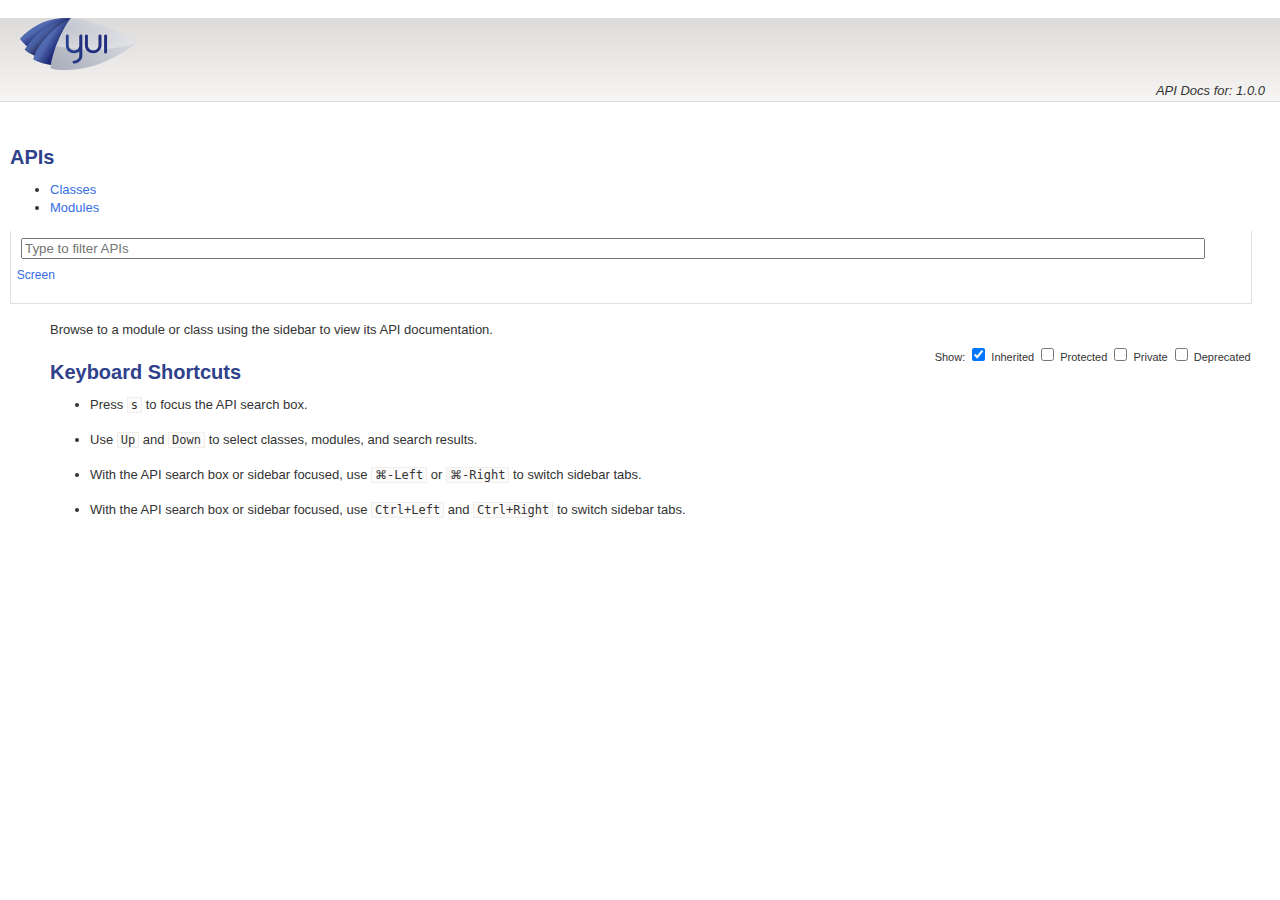
<file: docs/ru/index.html>
<!DOCTYPE html>
<html lang="en">
<head>
    <meta charset="utf-8">
    <title>Pixi.Classes API</title>
    <link rel="stylesheet" href="http://yui.yahooapis.com/3.9.1/build/cssgrids/cssgrids-min.css">
    <link rel="stylesheet" href="./assets/vendor/prettify/prettify-min.css">
    <link rel="stylesheet" href="./assets/css/main.css" id="site_styles">
    <link rel="icon" href="./assets/favicon.ico">
    <script src="http://yui.yahooapis.com/combo?3.9.1/build/yui/yui-min.js"></script>
</head>
<body class="yui3-skin-sam">

<div id="doc">
    <div id="hd" class="yui3-g header">
        <div class="yui3-u-3-4">
                <h1><img src="./assets/css/logo.png" title="Pixi.Classes API" width="117" height="52"></h1>
        </div>
        <div class="yui3-u-1-4 version">
            <em>API Docs for: 1.0.0</em>
        </div>
    </div>
    <div id="bd" class="yui3-g">

        <div class="yui3-u-1-4">
            <div id="docs-sidebar" class="sidebar apidocs">
                <div id="api-list">
                    <h2 class="off-left">APIs</h2>
                    <div id="api-tabview" class="tabview">
                        <ul class="tabs">
                            <li><a href="#api-classes">Classes</a></li>
                            <li><a href="#api-modules">Modules</a></li>
                        </ul>
                
                        <div id="api-tabview-filter">
                            <input type="search" id="api-filter" placeholder="Type to filter APIs">
                        </div>
                
                        <div id="api-tabview-panel">
                            <ul id="api-classes" class="apis classes">
                                <li><a href="./classes/Screen.html">Screen</a></li>
                            </ul>
                
                
                            <ul id="api-modules" class="apis modules">
                            </ul>
                        </div>
                    </div>
                </div>
            </div>
        </div>
        <div class="yui3-u-3-4">
                <div id="api-options">
                    Show:
                    <label for="api-show-inherited">
                        <input type="checkbox" id="api-show-inherited" checked>
                        Inherited
                    </label>
            
                    <label for="api-show-protected">
                        <input type="checkbox" id="api-show-protected">
                        Protected
                    </label>
            
                    <label for="api-show-private">
                        <input type="checkbox" id="api-show-private">
                        Private
                    </label>
                    <label for="api-show-deprecated">
                        <input type="checkbox" id="api-show-deprecated">
                        Deprecated
                    </label>
            
                </div>
            
            <div class="apidocs">
                <div id="docs-main">
                    <div class="content">
    <div class="apidocs">
        <div id="docs-main" class="content">
            <p>
            Browse to a module or class using the sidebar to view its API documentation.
            </p>

            <h2>Keyboard Shortcuts</h2>

            <ul>
                <li><p>Press <kbd>s</kbd> to focus the API search box.</p></li>

                <li><p>Use <kbd>Up</kbd> and <kbd>Down</kbd> to select classes, modules, and search results.</p></li>

                <li class="mac-only"><p>With the API search box or sidebar focused, use <kbd><span class="cmd">&#x2318;</span>-Left</kbd> or <kbd><span class="cmd">&#x2318;</span>-Right</kbd> to switch sidebar tabs.</p></li>

                <li class="pc-only"><p>With the API search box or sidebar focused, use <kbd>Ctrl+Left</kbd> and <kbd>Ctrl+Right</kbd> to switch sidebar tabs.</p></li>
            </ul>
        </div>
    </div>


                    </div>
                </div>
            </div>
        </div>
    </div>
</div>
<script src="./assets/vendor/prettify/prettify-min.js"></script>
<script>prettyPrint();</script>
<script src="./assets/js/yui-prettify.js"></script>
<script src="./assets/../api.js"></script>
<script src="./assets/js/api-filter.js"></script>
<script src="./assets/js/api-list.js"></script>
<script src="./assets/js/api-search.js"></script>
<script src="./assets/js/apidocs.js"></script>
</body>
</html>
</file>
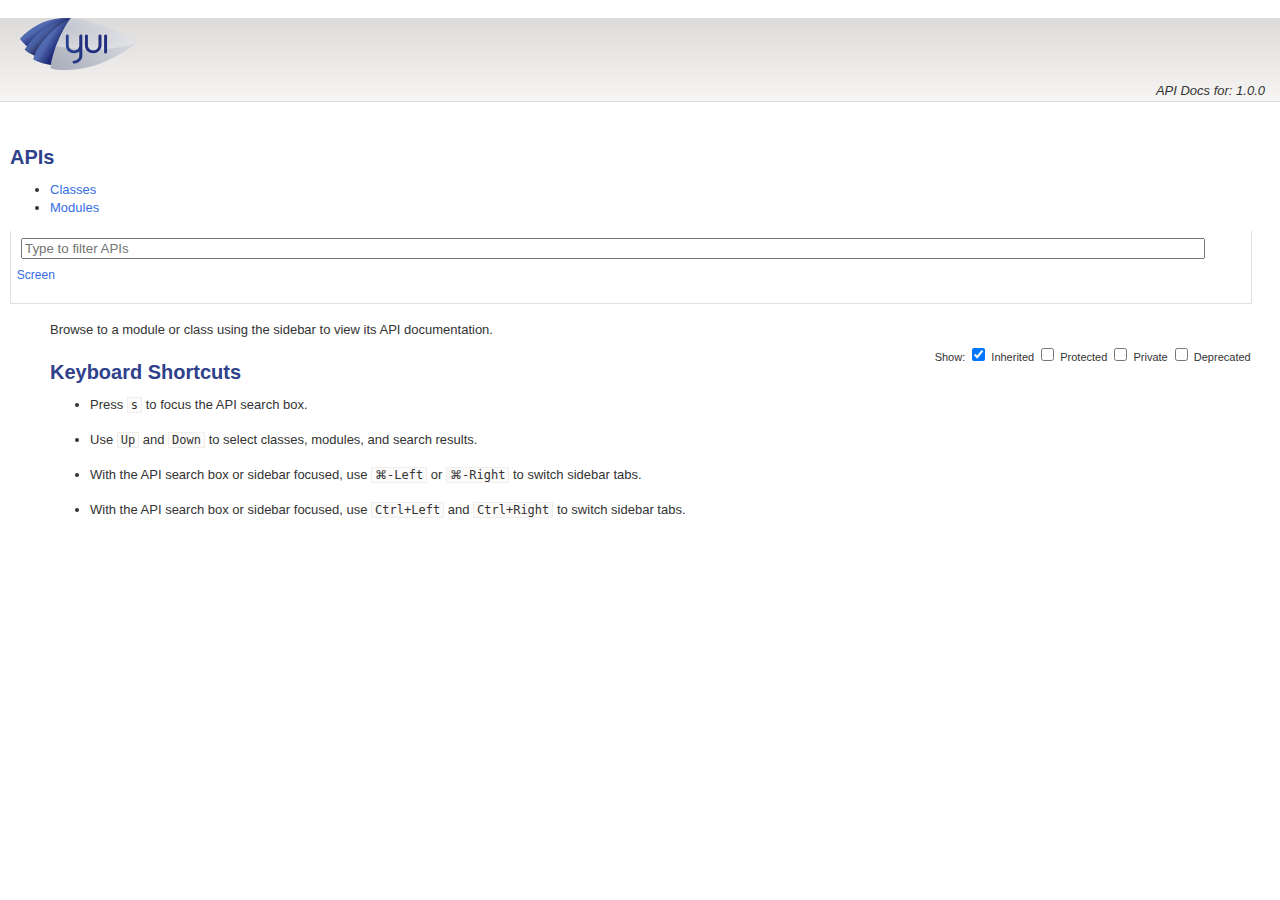
<file: docs/ru/assets/index.html>
<!doctype html>
<html>
    <head>
        <title>Redirector</title>
        <meta http-equiv="refresh" content="0;url=../">
    </head>
    <body>
        <a href="../">Click here to redirect</a>
    </body>
</html>
</file>
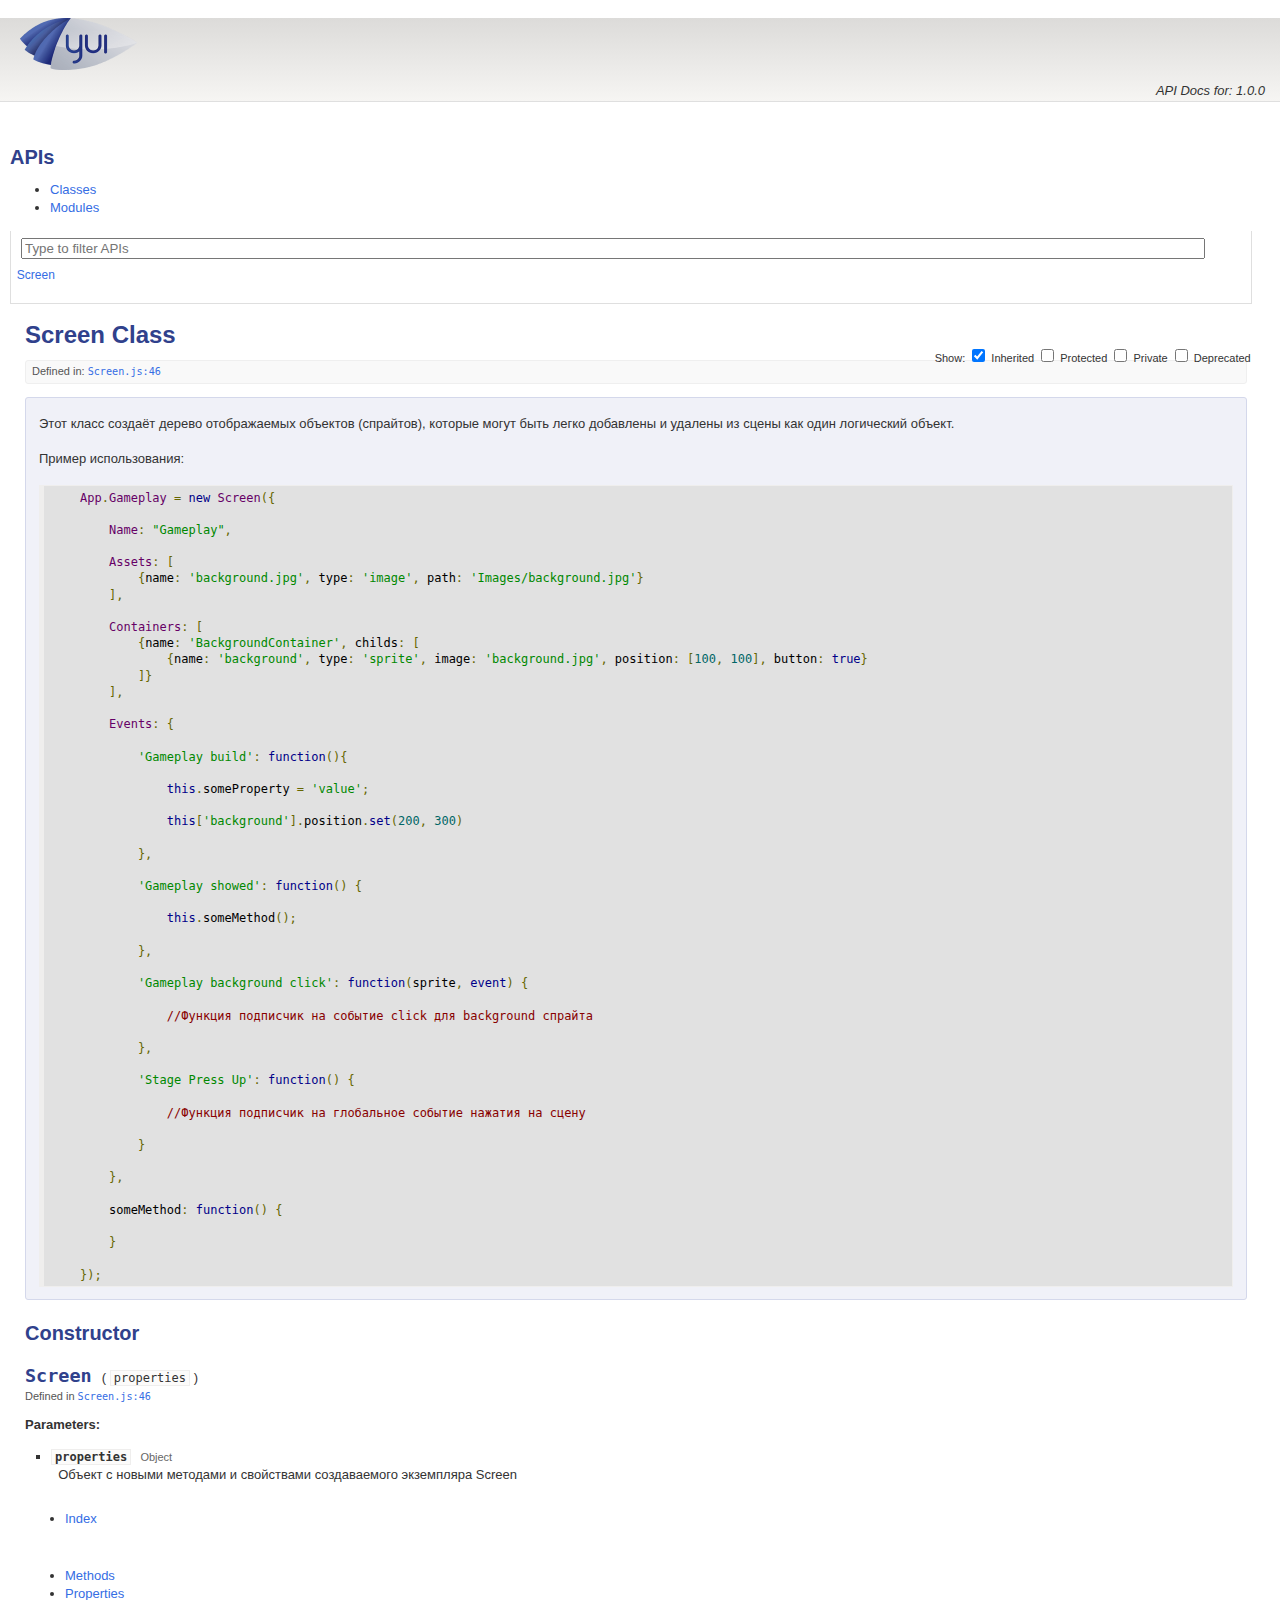
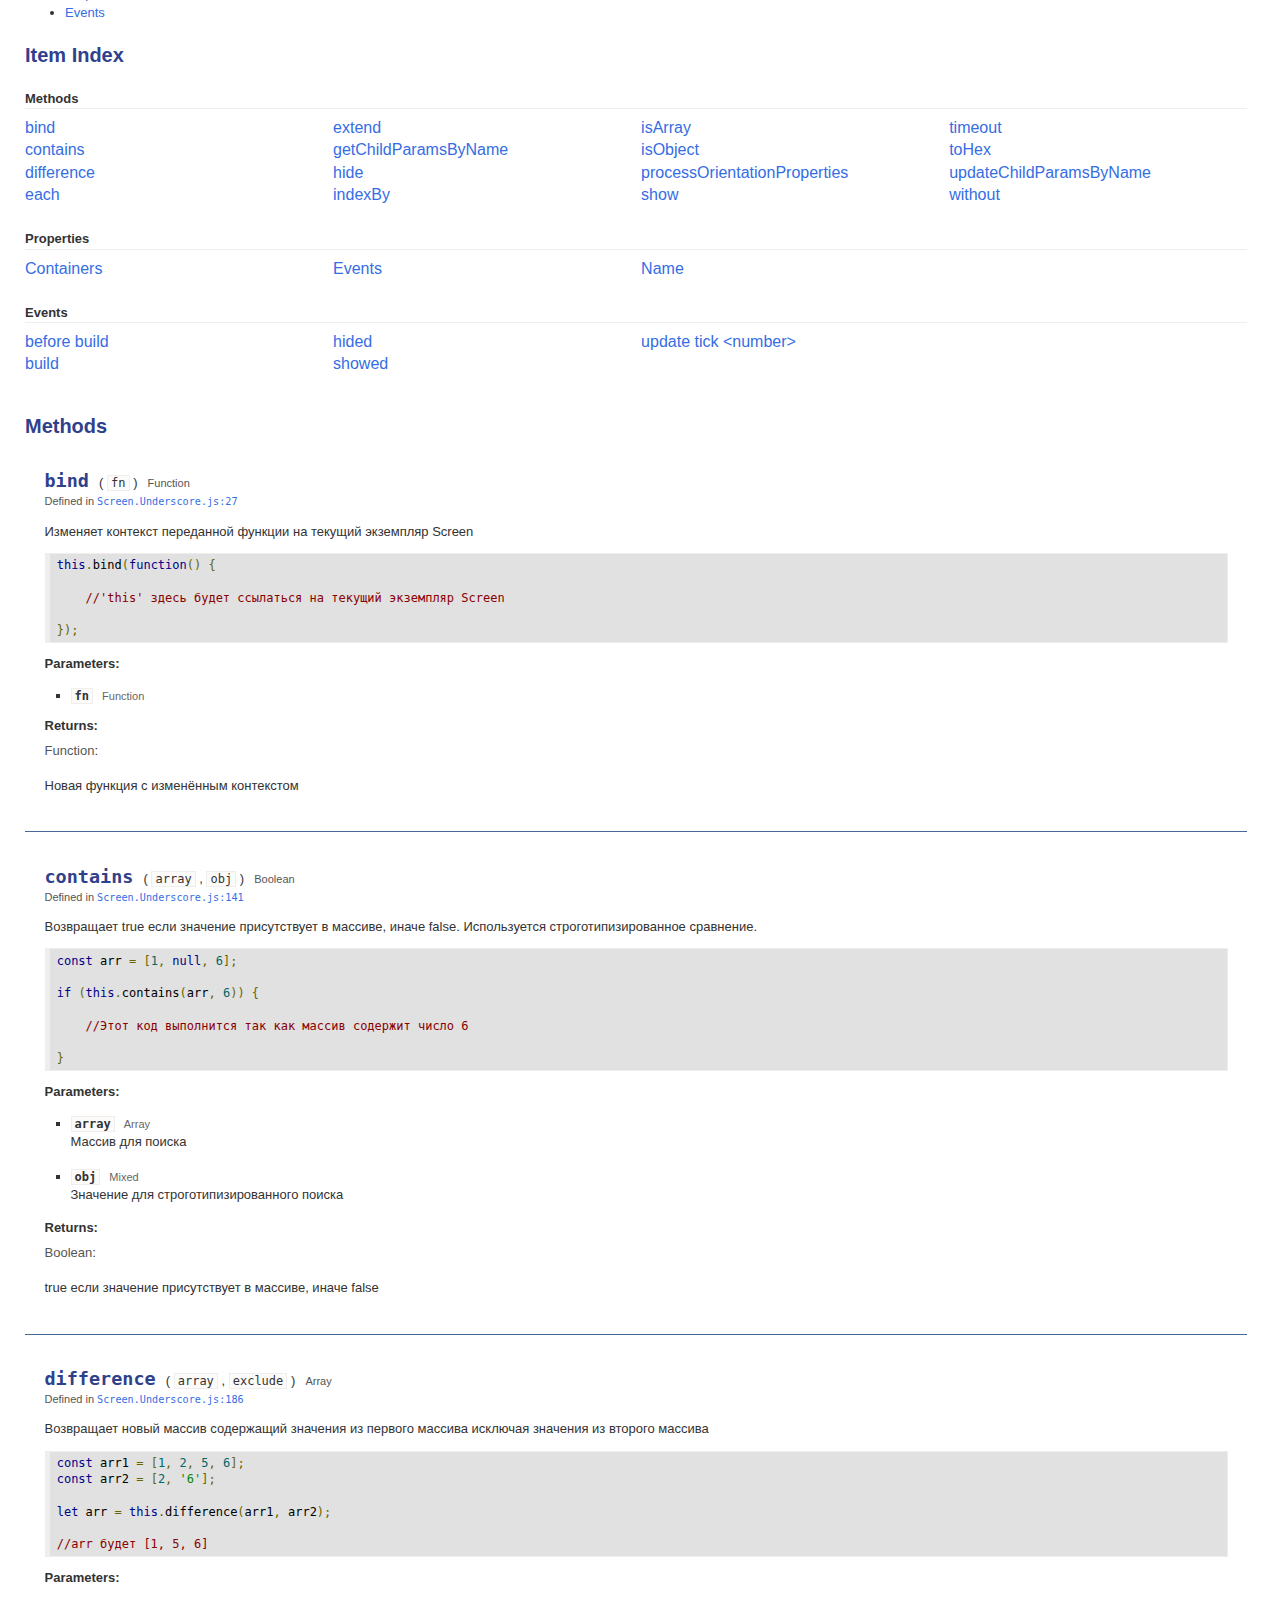
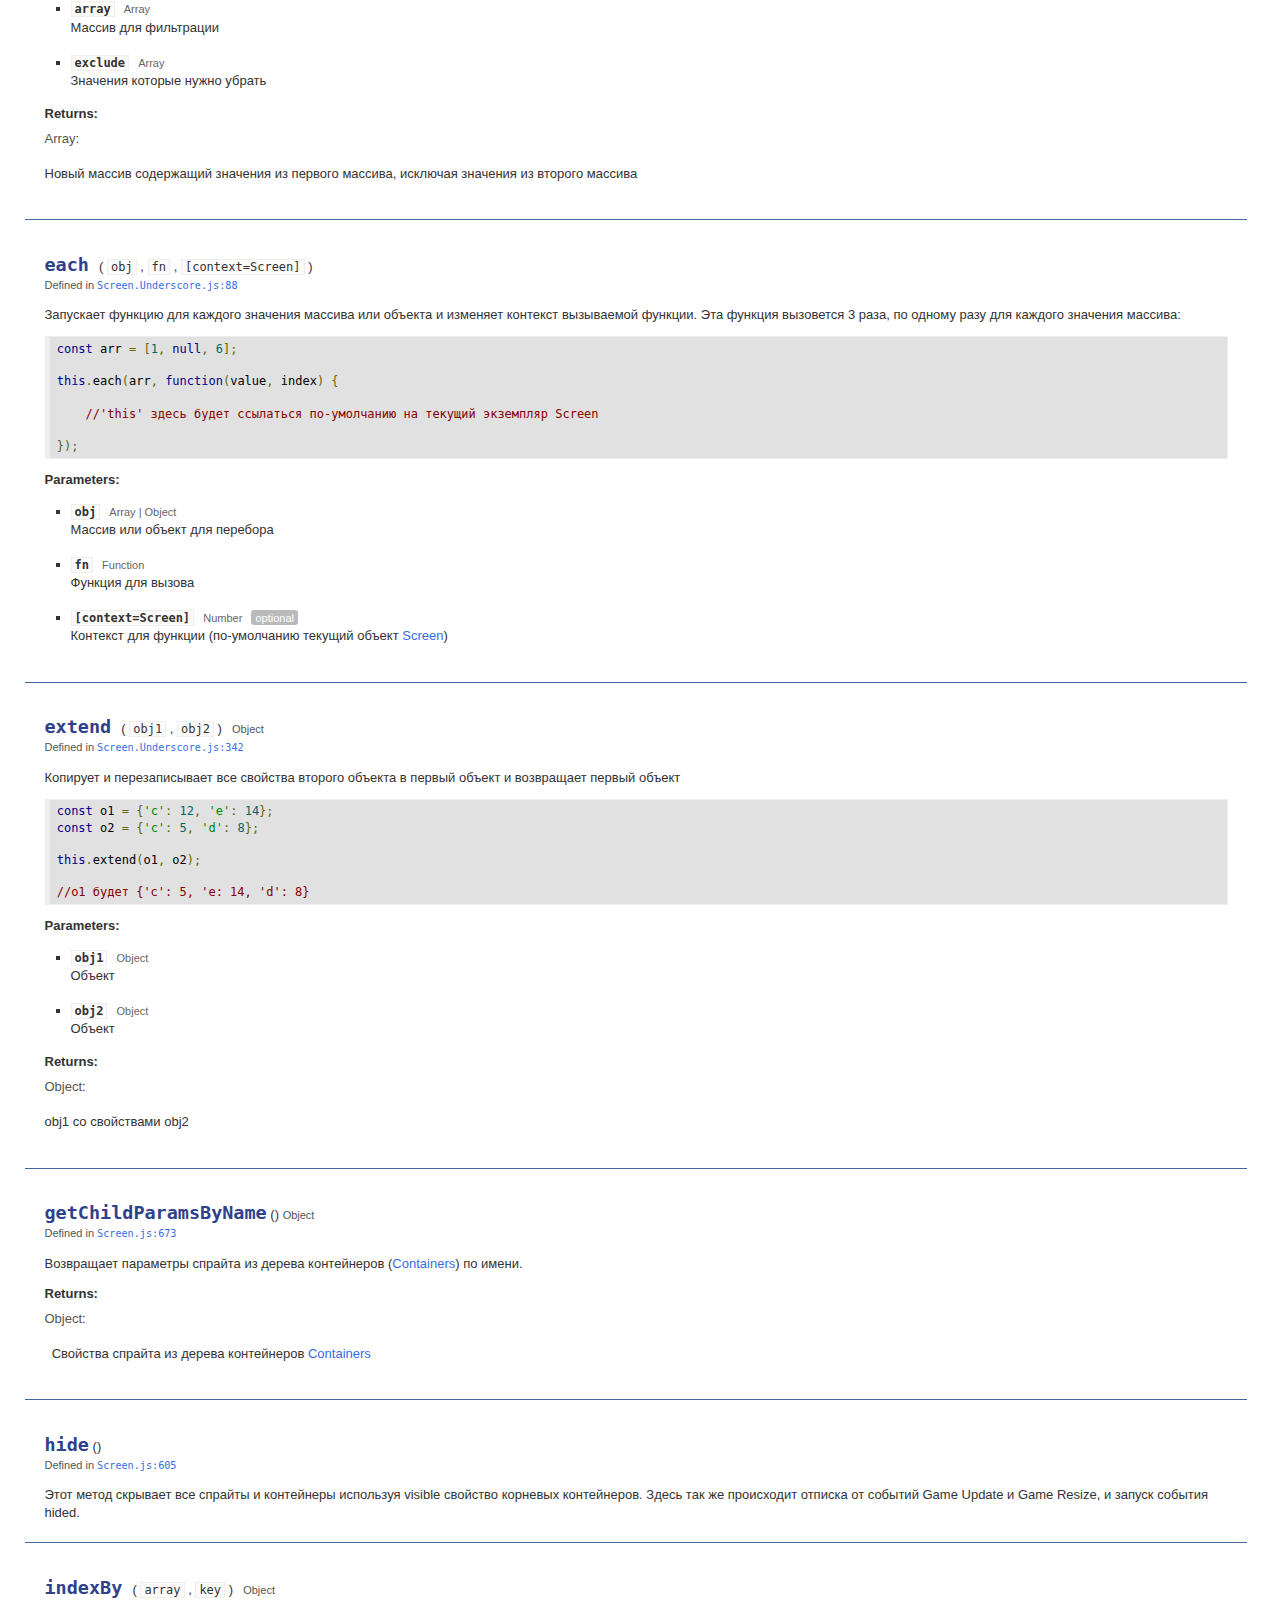
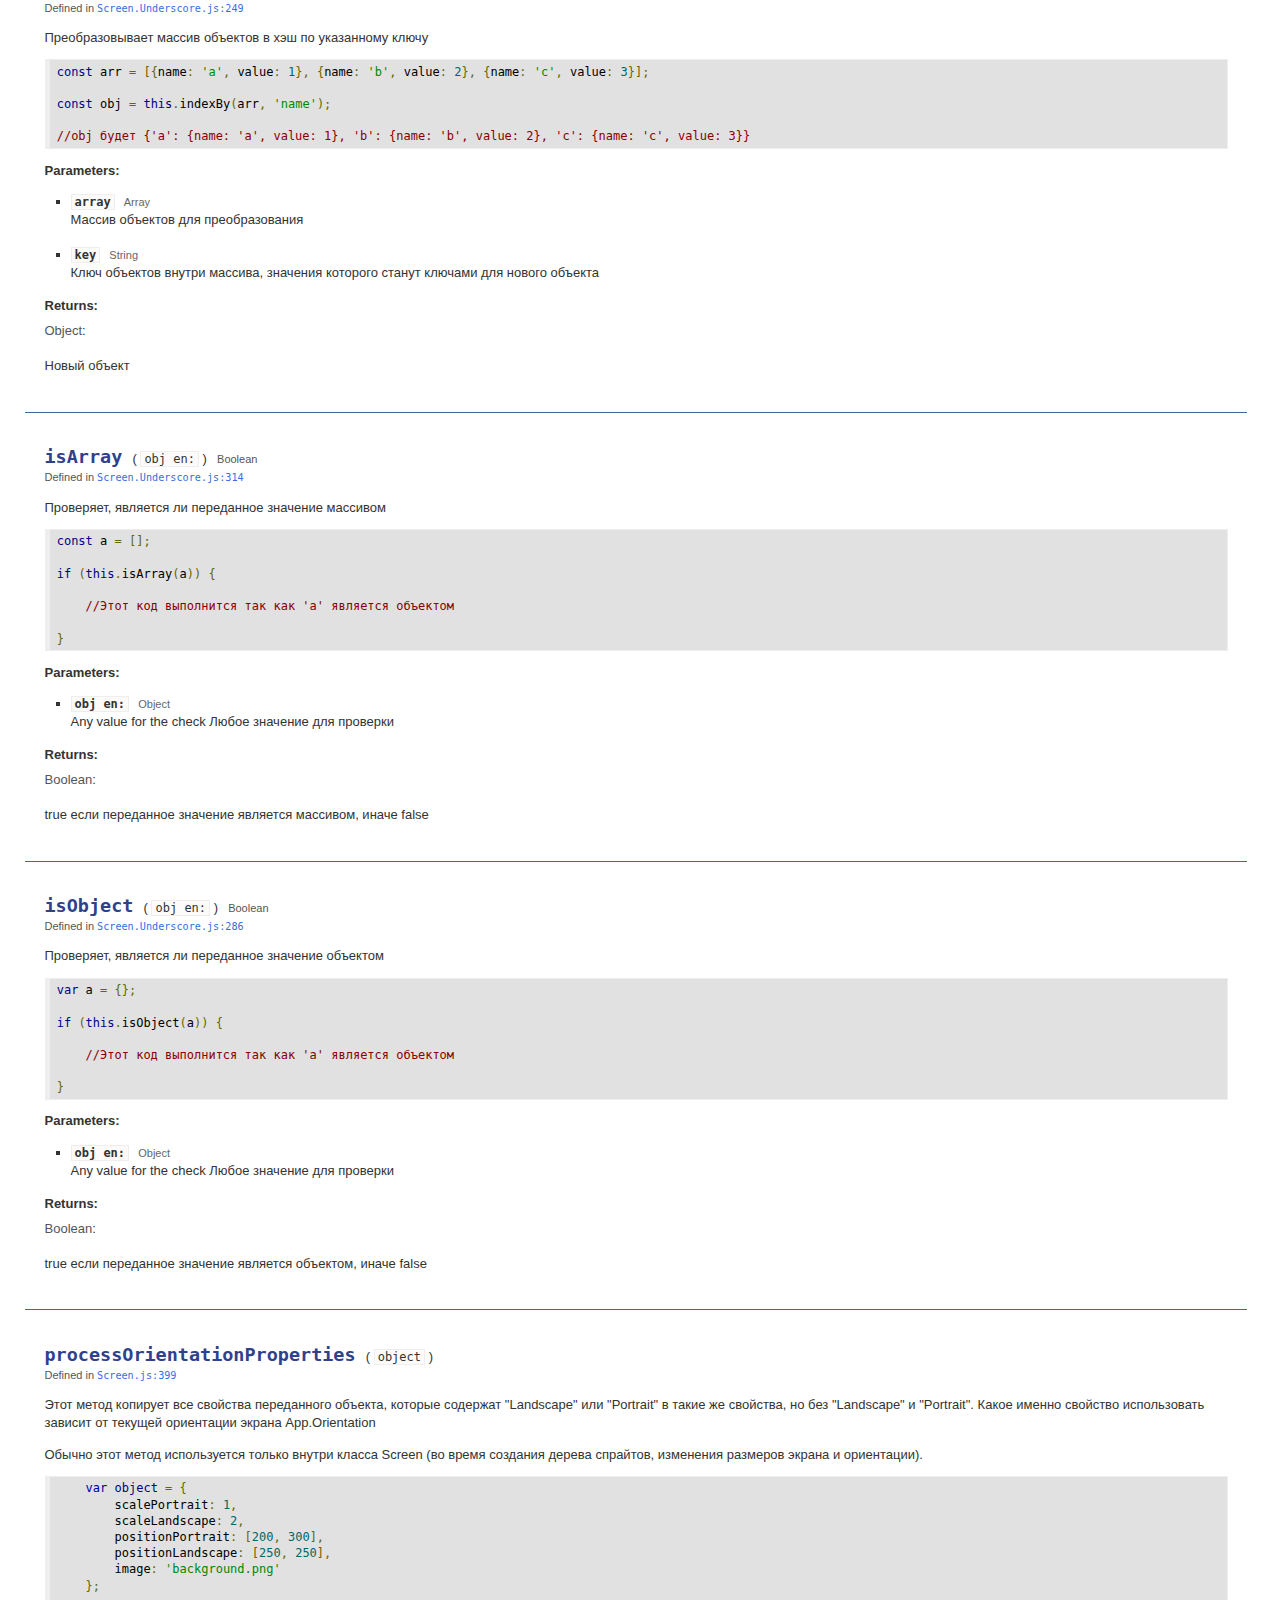
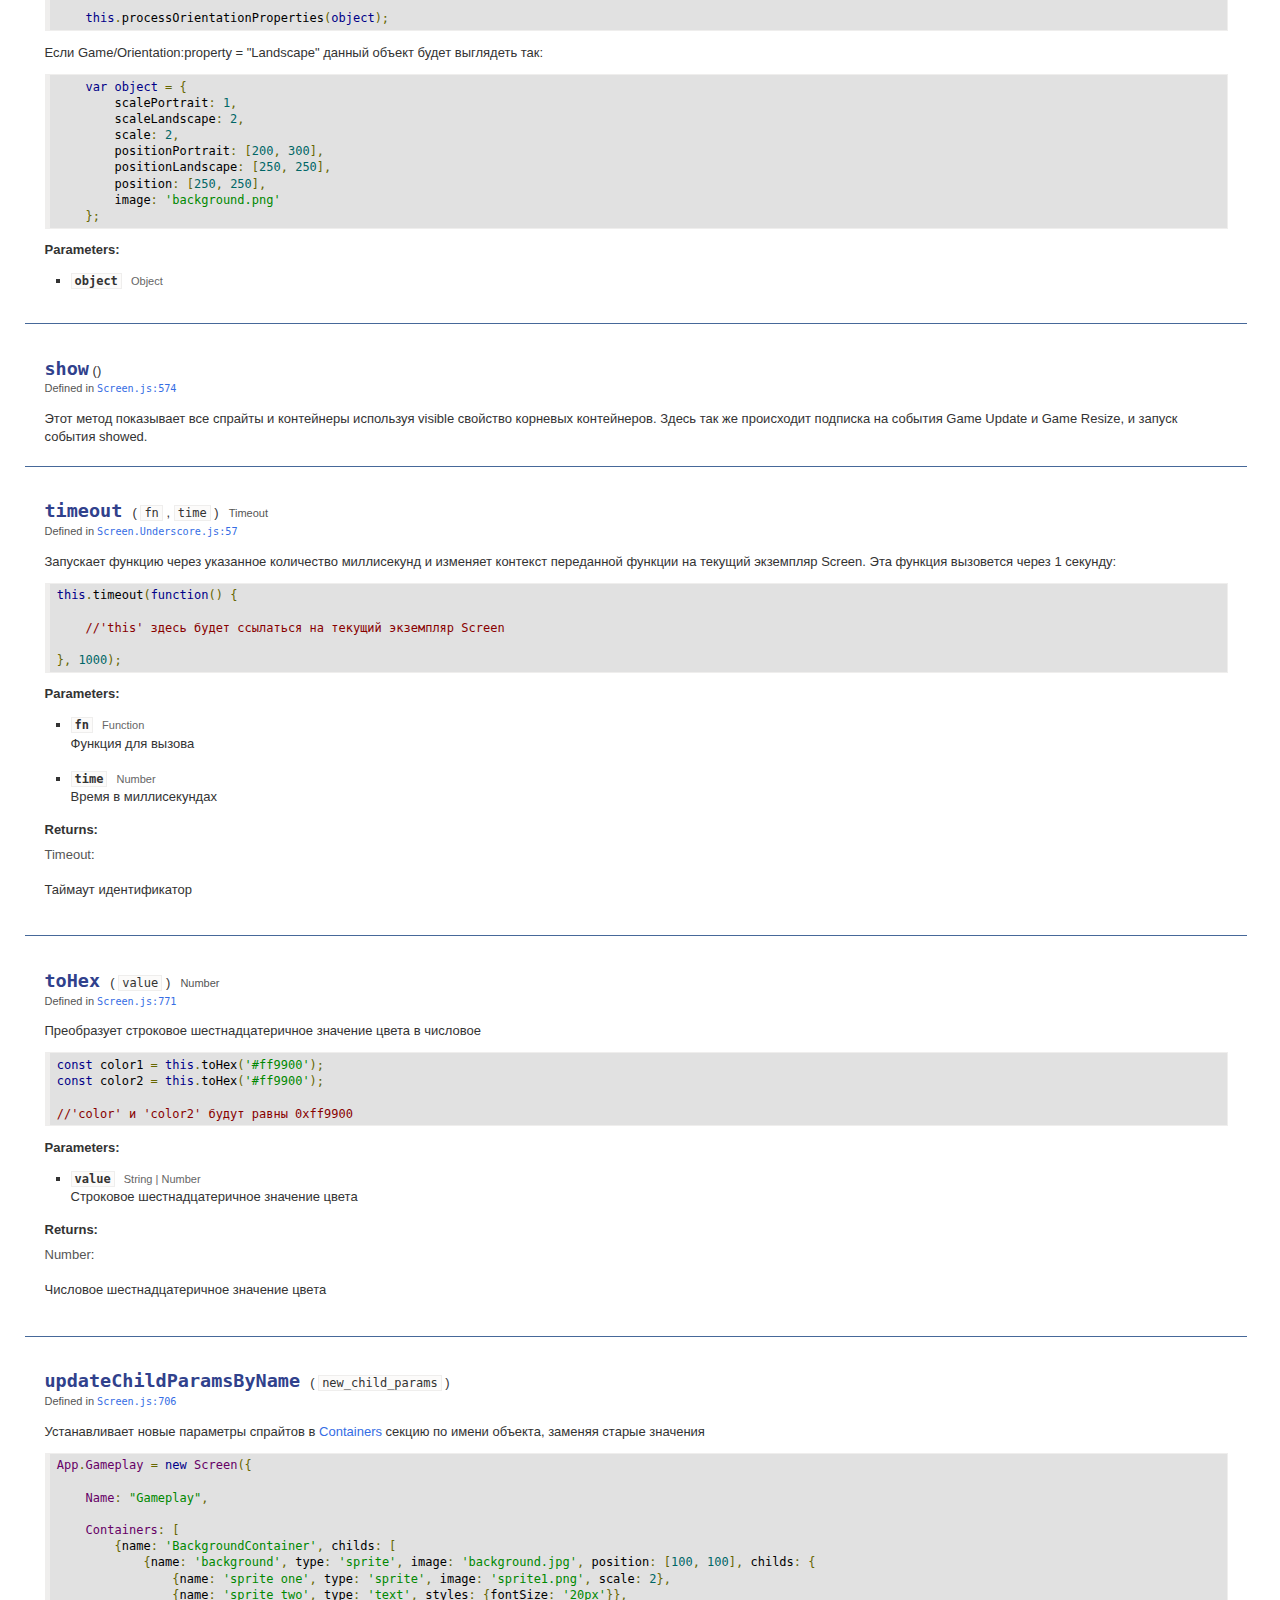
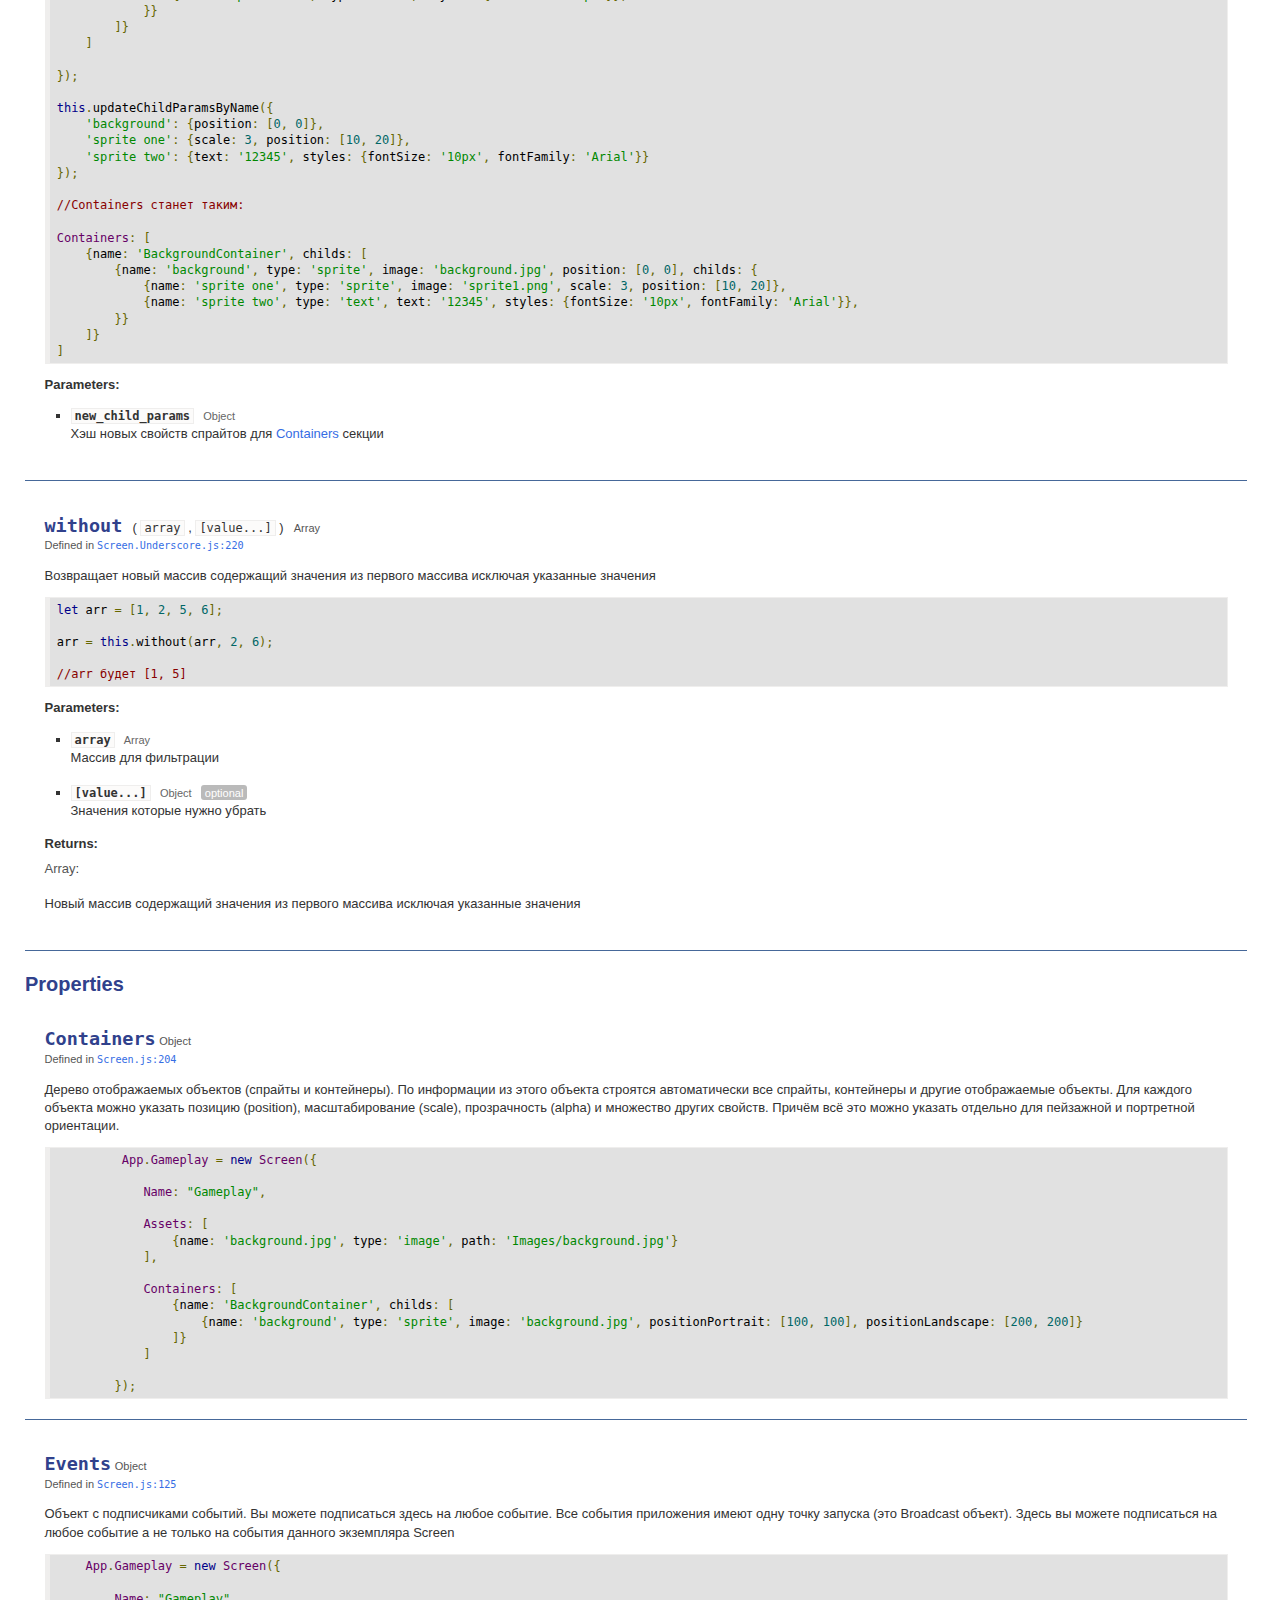
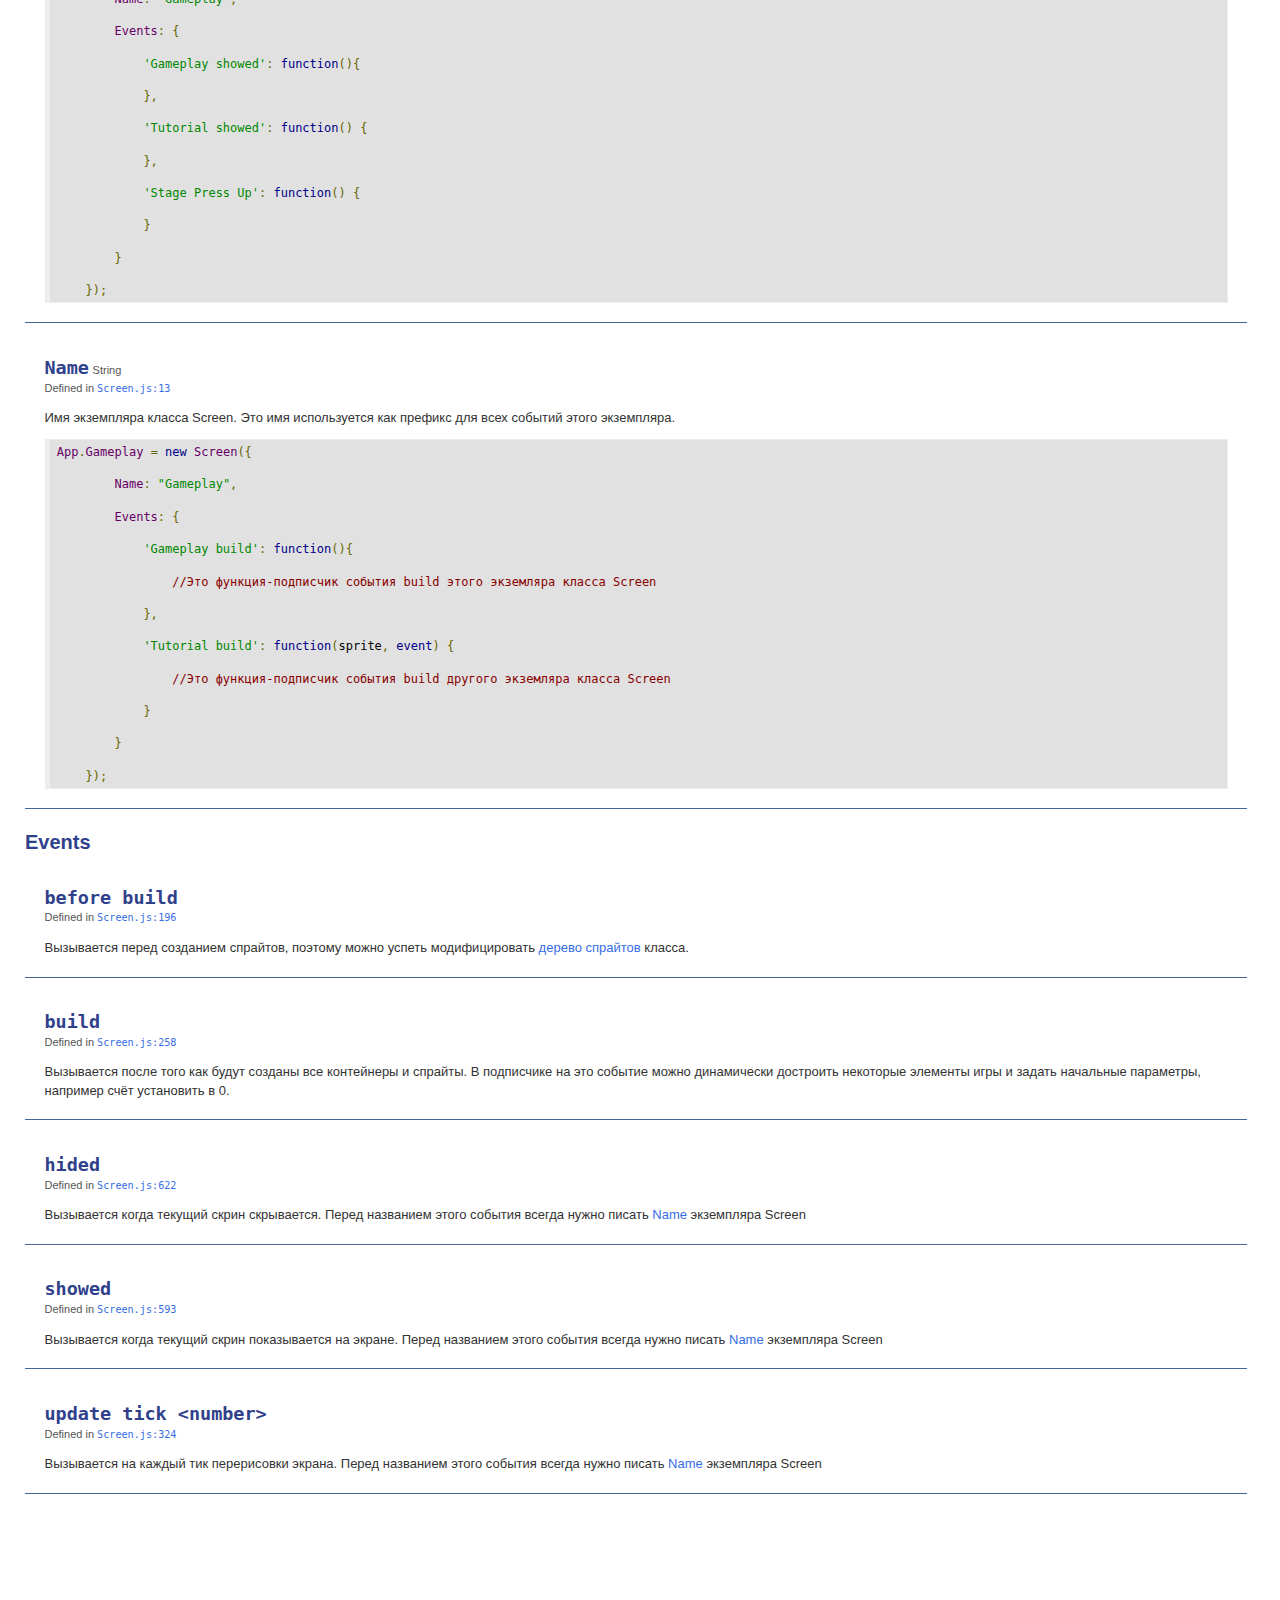
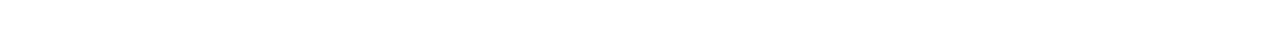
<file: docs/ru/classes/Screen.html>
<!DOCTYPE html>
<html lang="en">
<head>
    <meta charset="utf-8">
    <title>Screen - Pixi.Classes API</title>
    <link rel="stylesheet" href="http://yui.yahooapis.com/3.9.1/build/cssgrids/cssgrids-min.css">
    <link rel="stylesheet" href="../assets/vendor/prettify/prettify-min.css">
    <link rel="stylesheet" href="../assets/css/main.css" id="site_styles">
    <link rel="icon" href="../assets/favicon.ico">
    <script src="http://yui.yahooapis.com/combo?3.9.1/build/yui/yui-min.js"></script>
</head>
<body class="yui3-skin-sam">

<div id="doc">
    <div id="hd" class="yui3-g header">
        <div class="yui3-u-3-4">
                <h1><img src="../assets/css/logo.png" title="Pixi.Classes API" width="117" height="52"></h1>
        </div>
        <div class="yui3-u-1-4 version">
            <em>API Docs for: 1.0.0</em>
        </div>
    </div>
    <div id="bd" class="yui3-g">

        <div class="yui3-u-1-4">
            <div id="docs-sidebar" class="sidebar apidocs">
                <div id="api-list">
                    <h2 class="off-left">APIs</h2>
                    <div id="api-tabview" class="tabview">
                        <ul class="tabs">
                            <li><a href="#api-classes">Classes</a></li>
                            <li><a href="#api-modules">Modules</a></li>
                        </ul>
                
                        <div id="api-tabview-filter">
                            <input type="search" id="api-filter" placeholder="Type to filter APIs">
                        </div>
                
                        <div id="api-tabview-panel">
                            <ul id="api-classes" class="apis classes">
                                <li><a href="../classes/Screen.html">Screen</a></li>
                            </ul>
                
                
                            <ul id="api-modules" class="apis modules">
                            </ul>
                        </div>
                    </div>
                </div>
            </div>
        </div>
        <div class="yui3-u-3-4">
                <div id="api-options">
                    Show:
                    <label for="api-show-inherited">
                        <input type="checkbox" id="api-show-inherited" checked>
                        Inherited
                    </label>
            
                    <label for="api-show-protected">
                        <input type="checkbox" id="api-show-protected">
                        Protected
                    </label>
            
                    <label for="api-show-private">
                        <input type="checkbox" id="api-show-private">
                        Private
                    </label>
                    <label for="api-show-deprecated">
                        <input type="checkbox" id="api-show-deprecated">
                        Deprecated
                    </label>
            
                </div>
            
            <div class="apidocs">
                <div id="docs-main">
                    <div class="content">
<h1>Screen Class</h1>
<div class="box meta">


        <div class="foundat">
            Defined in: <a href="../files/Screen.js.html#l46"><code>Screen.js:46</code></a>
        </div>


</div>


<div class="box intro">
    <p>Этот класс создаёт дерево отображаемых объектов (спрайтов), которые могут быть легко добавлены и удалены из сцены как один логический объект.</p>
<p>Пример использования:</p>
<pre class="code prettyprint"><code>    App.Gameplay = new Screen({

        Name: &quot;Gameplay&quot;,

        Assets: [
            {name: 'background.jpg', type: 'image', path: 'Images/background.jpg'}
        ],

        Containers: [
            {name: 'BackgroundContainer', childs: [
                {name: 'background', type: 'sprite', image: 'background.jpg', position: [100, 100], button: true}
            ]}
        ],

        Events: {

            'Gameplay build': function(){

                this.someProperty = 'value';

                this['background'].position.set(200, 300)

            },

            'Gameplay showed': function() {

                this.someMethod();

            },

            'Gameplay background click': function(sprite, event) {

                //Функция подписчик на событие click для background спрайта

            },

            'Stage Press Up': function() {

                //Функция подписчик на глобальное событие нажатия на сцену

            }

        },

        someMethod: function() {

        }

    });</code></pre>

</div>

    <div class="constructor">
        <h2>Constructor</h2>
<div id="method_Screen" class="method item">
    <h3 class="name"><code>Screen</code></h3>

        <div class="args">
            <span class="paren">(</span><ul class="args-list inline commas">
                <li class="arg">
                        <code>properties</code>
                </li>
            </ul><span class="paren">)</span>
        </div>








    <div class="meta">
                <p>
                Defined in
        <a href="../files/Screen.js.html#l46"><code>Screen.js:46</code></a>
        </p>



    </div>

    <div class="description">
        
    </div>

        <div class="params">
            <h4>Parameters:</h4>

            <ul class="params-list">
                <li class="param">
                        <code class="param-name">properties</code>
                        <span class="type">Object</span>


                    <div class="param-description">
                        <p> 
Объект с новыми методами и свойствами создаваемого экземпляра Screen</p>

                    </div>

                </li>
            </ul>
        </div>



</div>
    </div>

<div id="classdocs" class="tabview">
    <ul class="api-class-tabs">
        <li class="api-class-tab index"><a href="#index">Index</a></li>

            <li class="api-class-tab methods"><a href="#methods">Methods</a></li>
            <li class="api-class-tab properties"><a href="#properties">Properties</a></li>
            <li class="api-class-tab events"><a href="#events">Events</a></li>
    </ul>

    <div>
        <div id="index" class="api-class-tabpanel index">
            <h2 class="off-left">Item Index</h2>

                <div class="index-section methods">
                    <h3>Methods</h3>

                    <ul class="index-list methods">
                            <li class="index-item method">
                                <a href="#method_bind">bind</a>

                            </li>
                            <li class="index-item method private">
                                <a href="#method_build">build</a>

                            </li>
                            <li class="index-item method private">
                                <a href="#method_buildChilds">buildChilds</a>

                            </li>
                            <li class="index-item method private">
                                <a href="#method_calculate">calculate</a>

                            </li>
                            <li class="index-item method private">
                                <a href="#method_checkAssets">checkAssets</a>

                            </li>
                            <li class="index-item method">
                                <a href="#method_contains">contains</a>

                            </li>
                            <li class="index-item method">
                                <a href="#method_difference">difference</a>

                            </li>
                            <li class="index-item method">
                                <a href="#method_each">each</a>

                            </li>
                            <li class="index-item method">
                                <a href="#method_extend">extend</a>

                            </li>
                            <li class="index-item method">
                                <a href="#method_getChildParamsByName">getChildParamsByName</a>

                            </li>
                            <li class="index-item method private">
                                <a href="#method_getScaleByStrategy">getScaleByStrategy</a>

                            </li>
                            <li class="index-item method">
                                <a href="#method_hide">hide</a>

                            </li>
                            <li class="index-item method">
                                <a href="#method_indexBy">indexBy</a>

                            </li>
                            <li class="index-item method">
                                <a href="#method_isArray">isArray</a>

                            </li>
                            <li class="index-item method">
                                <a href="#method_isObject">isObject</a>

                            </li>
                            <li class="index-item method">
                                <a href="#method_processOrientationProperties">processOrientationProperties</a>

                            </li>
                            <li class="index-item method private">
                                <a href="#method_resize">resize</a>

                            </li>
                            <li class="index-item method private">
                                <a href="#method_resizeChilds">resizeChilds</a>

                            </li>
                            <li class="index-item method">
                                <a href="#method_show">show</a>

                            </li>
                            <li class="index-item method">
                                <a href="#method_timeout">timeout</a>

                            </li>
                            <li class="index-item method">
                                <a href="#method_toHex">toHex</a>

                            </li>
                            <li class="index-item method private">
                                <a href="#method_update">update</a>

                            </li>
                            <li class="index-item method">
                                <a href="#method_updateChildParamsByName">updateChildParamsByName</a>

                            </li>
                            <li class="index-item method">
                                <a href="#method_without">without</a>

                            </li>
                    </ul>
                </div>

                <div class="index-section properties">
                    <h3>Properties</h3>

                    <ul class="index-list properties">
                            <li class="index-item property">
                                <a href="#property_Containers">Containers</a>

                            </li>
                            <li class="index-item property">
                                <a href="#property_Events">Events</a>

                            </li>
                            <li class="index-item property">
                                <a href="#property_Name">Name</a>

                            </li>
                            <li class="index-item property private">
                                <a href="#property_uniqueIds">uniqueIds</a>

                            </li>
                    </ul>
                </div>


                <div class="index-section events">
                    <h3>Events</h3>

                    <ul class="index-list events">
                            <li class="index-item event">
                                <a href="#event_before build">before build</a>

                            </li>
                            <li class="index-item event">
                                <a href="#event_build">build</a>

                            </li>
                            <li class="index-item event">
                                <a href="#event_hided">hided</a>

                            </li>
                            <li class="index-item event">
                                <a href="#event_showed">showed</a>

                            </li>
                            <li class="index-item event">
                                <a href="#event_update tick &lt;number&gt;">update tick &lt;number&gt;</a>

                            </li>
                    </ul>
                </div>
        </div>

            <div id="methods" class="api-class-tabpanel">
                <h2 class="off-left">Methods</h2>

<div id="method_bind" class="method item">
    <h3 class="name"><code>bind</code></h3>

        <div class="args">
            <span class="paren">(</span><ul class="args-list inline commas">
                <li class="arg">
                        <code>fn</code>
                </li>
            </ul><span class="paren">)</span>
        </div>

        <span class="returns-inline">
            <span class="type">Function</span>
        </span>







    <div class="meta">
                <p>
                Defined in
        <a href="../files/Screen.Underscore.js.html#l27"><code>Screen.Underscore.js:27</code></a>
        </p>



    </div>

    <div class="description">
        <p>Изменяет контекст переданной функции на текущий экземпляр Screen</p>
<pre class="code prettyprint"><code>this.bind(function() {

    //'this' здесь будет ссылаться на текущий экземпляр <a href="../classes/Screen.html" class="crosslink">Screen</a>

});</code></pre>

    </div>

        <div class="params">
            <h4>Parameters:</h4>

            <ul class="params-list">
                <li class="param">
                        <code class="param-name">fn</code>
                        <span class="type">Function</span>


                    <div class="param-description">
                         
                    </div>

                </li>
            </ul>
        </div>

        <div class="returns">
            <h4>Returns:</h4>

            <div class="returns-description">
                        <span class="type">Function</span>:
                    <p>Новая функция с изменённым контекстом</p>

            </div>
        </div>


</div>
<div id="method_build" class="method item private">
    <h3 class="name"><code>build</code></h3>

        <span class="paren">()</span>



        <span class="flag private">private</span>





    <div class="meta">
                <p>
                Defined in
        <a href="../files/Screen.js.html#l183"><code>Screen.js:183</code></a>
        </p>



    </div>

    <div class="description">
        <p>Внутренний метод где экземпляр класса Screen строит корневые контейнеры его дерева спрайтов.
Перед созданием корневых контейнеров вызывается событие <a href="../classes/Screen.html#event_before build" class="crosslink">before build</a>
а после создания всего дерева спрайтов вызывается событие <a href="../classes/Screen.html#event_build" class="crosslink">build</a></p>

    </div>




</div>
<div id="method_buildChilds" class="method item private">
    <h3 class="name"><code>buildChilds</code></h3>

        <span class="paren">()</span>



        <span class="flag private">private</span>





    <div class="meta">
                <p>
                Defined in
        <a href="../files/Screen.js.html#l270"><code>Screen.js:270</code></a>
        </p>



    </div>

    <div class="description">
        <p>Внутренний метод в котором экземпляр Screen создаёт дочерние отображаемые объекты его корневых контейнеров.
Этот метод вызывает buildChild для каждого корневого контейнера и рекурсивно buildChilds для дочерних объектов.</p>

    </div>




</div>
<div id="method_calculate" class="method item private">
    <h3 class="name"><code>calculate</code></h3>

        <span class="paren">()</span>



        <span class="flag private">private</span>





    <div class="meta">
                <p>
                Defined in
        <a href="../files/Screen.js.html#l494"><code>Screen.js:494</code></a>
        </p>



    </div>

    <div class="description">
        <p>Внутренний метод который высчитывает значение позиции, масштаба и прочих свойств.
Значение свойства может быть указано через функцию или строку, а эта функция преобразует его к числу.</p>

    </div>




</div>
<div id="method_checkAssets" class="method item private">
    <h3 class="name"><code>checkAssets</code></h3>

        <span class="paren">()</span>



        <span class="flag private">private</span>





    <div class="meta">
                <p>
                Defined in
        <a href="../files/Screen.js.html#l632"><code>Screen.js:632</code></a>
        </p>



    </div>

    <div class="description">
        <p>Внутренний метод позволяющий загружать ресурсы только когда они покажутся на экране</p>

    </div>




</div>
<div id="method_contains" class="method item">
    <h3 class="name"><code>contains</code></h3>

        <div class="args">
            <span class="paren">(</span><ul class="args-list inline commas">
                <li class="arg">
                        <code>array</code>
                </li>
                <li class="arg">
                        <code>obj</code>
                </li>
            </ul><span class="paren">)</span>
        </div>

        <span class="returns-inline">
            <span class="type">Boolean</span>
        </span>







    <div class="meta">
                <p>
                Defined in
        <a href="../files/Screen.Underscore.js.html#l141"><code>Screen.Underscore.js:141</code></a>
        </p>



    </div>

    <div class="description">
        <p>Возвращает true если значение присутствует в массиве, иначе false. Используется строготипизированное сравнение.</p>
<pre class="code prettyprint"><code>const arr = [1, null, 6];

if (this.contains(arr, 6)) {

    //Этот код выполнится так как массив содержит число 6

}</code></pre>

    </div>

        <div class="params">
            <h4>Parameters:</h4>

            <ul class="params-list">
                <li class="param">
                        <code class="param-name">array</code>
                        <span class="type">Array</span>


                    <div class="param-description">
                        <p>Массив для поиска</p>

                    </div>

                </li>
                <li class="param">
                        <code class="param-name">obj</code>
                        <span class="type">Mixed</span>


                    <div class="param-description">
                        <p>Значение для строготипизированного поиска</p>

                    </div>

                </li>
            </ul>
        </div>

        <div class="returns">
            <h4>Returns:</h4>

            <div class="returns-description">
                        <span class="type">Boolean</span>:
                    <p>true если значение присутствует в массиве, иначе false</p>

            </div>
        </div>


</div>
<div id="method_difference" class="method item">
    <h3 class="name"><code>difference</code></h3>

        <div class="args">
            <span class="paren">(</span><ul class="args-list inline commas">
                <li class="arg">
                        <code>array</code>
                </li>
                <li class="arg">
                        <code>exclude</code>
                </li>
            </ul><span class="paren">)</span>
        </div>

        <span class="returns-inline">
            <span class="type">Array</span>
        </span>







    <div class="meta">
                <p>
                Defined in
        <a href="../files/Screen.Underscore.js.html#l186"><code>Screen.Underscore.js:186</code></a>
        </p>



    </div>

    <div class="description">
        <p>Возвращает новый массив содержащий значения из первого массива исключая значения из второго массива</p>
<pre class="code prettyprint"><code>const arr1 = [1, 2, 5, 6];
const arr2 = [2, '6'];

let arr = this.difference(arr1, arr2);

//arr будет [1, 5, 6]</code></pre>

    </div>

        <div class="params">
            <h4>Parameters:</h4>

            <ul class="params-list">
                <li class="param">
                        <code class="param-name">array</code>
                        <span class="type">Array</span>


                    <div class="param-description">
                        <p>Массив для фильтрации</p>

                    </div>

                </li>
                <li class="param">
                        <code class="param-name">exclude</code>
                        <span class="type">Array</span>


                    <div class="param-description">
                        <p>Значения которые нужно убрать</p>

                    </div>

                </li>
            </ul>
        </div>

        <div class="returns">
            <h4>Returns:</h4>

            <div class="returns-description">
                        <span class="type">Array</span>:
                    <p>Новый массив содержащий значения из первого массива, исключая значения из второго массива</p>

            </div>
        </div>


</div>
<div id="method_each" class="method item">
    <h3 class="name"><code>each</code></h3>

        <div class="args">
            <span class="paren">(</span><ul class="args-list inline commas">
                <li class="arg">
                        <code>obj</code>
                </li>
                <li class="arg">
                        <code>fn</code>
                </li>
                <li class="arg">
                        <code class="optional">[context=Screen]</code>
                </li>
            </ul><span class="paren">)</span>
        </div>








    <div class="meta">
                <p>
                Defined in
        <a href="../files/Screen.Underscore.js.html#l88"><code>Screen.Underscore.js:88</code></a>
        </p>



    </div>

    <div class="description">
        <p>Запускает функцию для каждого значения массива или объекта и изменяет контекст вызываемой функции.
Эта функция вызовется 3 раза, по одному разу для каждого значения массива:</p>
<pre class="code prettyprint"><code>const arr = [1, null, 6];

this.each(arr, function(value, index) {

    //'this' здесь будет ссылаться по-умолчанию на текущий экземпляр <a href="../classes/Screen.html" class="crosslink">Screen</a>

});</code></pre>

    </div>

        <div class="params">
            <h4>Parameters:</h4>

            <ul class="params-list">
                <li class="param">
                        <code class="param-name">obj</code>
                        <span class="type">Array | Object</span>


                    <div class="param-description">
                        <p>Массив или объект для перебора</p>

                    </div>

                </li>
                <li class="param">
                        <code class="param-name">fn</code>
                        <span class="type">Function</span>


                    <div class="param-description">
                        <p>Функция для вызова</p>

                    </div>

                </li>
                <li class="param">
                        <code class="param-name optional">[context=Screen]</code>
                        <span class="type">Number</span>
                        <span class="flag optional" title="This parameter is optional.">optional</span>


                    <div class="param-description">
                        <p>Контекст для функции (по-умолчанию текущий объект <a href="../classes/Screen.html" class="crosslink">Screen</a>)</p>

                    </div>

                </li>
            </ul>
        </div>



</div>
<div id="method_extend" class="method item">
    <h3 class="name"><code>extend</code></h3>

        <div class="args">
            <span class="paren">(</span><ul class="args-list inline commas">
                <li class="arg">
                        <code>obj1</code>
                </li>
                <li class="arg">
                        <code>obj2</code>
                </li>
            </ul><span class="paren">)</span>
        </div>

        <span class="returns-inline">
            <span class="type">Object</span>
        </span>







    <div class="meta">
                <p>
                Defined in
        <a href="../files/Screen.Underscore.js.html#l342"><code>Screen.Underscore.js:342</code></a>
        </p>



    </div>

    <div class="description">
        <p>Копирует и перезаписывает все свойства второго объекта в первый объект и возвращает первый объект</p>
<pre class="code prettyprint"><code>const o1 = {'c': 12, 'e': 14};
const o2 = {'c': 5, 'd': 8};

this.extend(o1, o2);

//o1 будет {'c': 5, 'e: 14, 'd': 8}</code></pre>

    </div>

        <div class="params">
            <h4>Parameters:</h4>

            <ul class="params-list">
                <li class="param">
                        <code class="param-name">obj1</code>
                        <span class="type">Object</span>


                    <div class="param-description">
                        <p>Объект</p>

                    </div>

                </li>
                <li class="param">
                        <code class="param-name">obj2</code>
                        <span class="type">Object</span>


                    <div class="param-description">
                        <p>Объект</p>

                    </div>

                </li>
            </ul>
        </div>

        <div class="returns">
            <h4>Returns:</h4>

            <div class="returns-description">
                        <span class="type">Object</span>:
                    <p>obj1 со свойствами obj2</p>

            </div>
        </div>


</div>
<div id="method_getChildParamsByName" class="method item">
    <h3 class="name"><code>getChildParamsByName</code></h3>

        <span class="paren">()</span>

        <span class="returns-inline">
            <span class="type">Object</span>
        </span>







    <div class="meta">
                <p>
                Defined in
        <a href="../files/Screen.js.html#l673"><code>Screen.js:673</code></a>
        </p>



    </div>

    <div class="description">
        <p>Возвращает параметры спрайта из дерева контейнеров (<a href="../classes/Screen.html#property_Containers" class="crosslink">Containers</a>) по имени.</p>

    </div>


        <div class="returns">
            <h4>Returns:</h4>

            <div class="returns-description">
                        <span class="type">Object</span>:
                    <p> 
Свойства спрайта из дерева контейнеров <a href="../classes/Screen.html#property_Containers" class="crosslink">Containers</a></p>

            </div>
        </div>


</div>
<div id="method_getScaleByStrategy" class="method item private">
    <h3 class="name"><code>getScaleByStrategy</code></h3>

        <span class="paren">()</span>



        <span class="flag private">private</span>





    <div class="meta">
                <p>
                Defined in
        <a href="../files/Screen.js.html#l448"><code>Screen.js:448</code></a>
        </p>



    </div>

    <div class="description">
        <p>Внутренний метод который высчитывает масштаб корневых контейнеров используя свойство scaleStrategy</p>

    </div>




</div>
<div id="method_hide" class="method item">
    <h3 class="name"><code>hide</code></h3>

        <span class="paren">()</span>








    <div class="meta">
                <p>
                Defined in
        <a href="../files/Screen.js.html#l605"><code>Screen.js:605</code></a>
        </p>



    </div>

    <div class="description">
        <p>Этот метод скрывает все спрайты и контейнеры используя visible свойство корневых контейнеров.
Здесь так же происходит отписка от событий Game Update и Game Resize, и запуск события hided.</p>

    </div>




</div>
<div id="method_indexBy" class="method item">
    <h3 class="name"><code>indexBy</code></h3>

        <div class="args">
            <span class="paren">(</span><ul class="args-list inline commas">
                <li class="arg">
                        <code>array</code>
                </li>
                <li class="arg">
                        <code>key</code>
                </li>
            </ul><span class="paren">)</span>
        </div>

        <span class="returns-inline">
            <span class="type">Object</span>
        </span>







    <div class="meta">
                <p>
                Defined in
        <a href="../files/Screen.Underscore.js.html#l249"><code>Screen.Underscore.js:249</code></a>
        </p>



    </div>

    <div class="description">
        <p>Преобразовывает массив объектов в хэш по указанному ключу</p>
<pre class="code prettyprint"><code>const arr = [{name: 'a', value: 1}, {name: 'b', value: 2}, {name: 'c', value: 3}];

const obj = this.indexBy(arr, 'name');

//obj будет {'a': {name: 'a', value: 1}, 'b': {name: 'b', value: 2}, 'c': {name: 'c', value: 3}}</code></pre>

    </div>

        <div class="params">
            <h4>Parameters:</h4>

            <ul class="params-list">
                <li class="param">
                        <code class="param-name">array</code>
                        <span class="type">Array</span>


                    <div class="param-description">
                        <p>Массив объектов для преобразования</p>

                    </div>

                </li>
                <li class="param">
                        <code class="param-name">key</code>
                        <span class="type">String</span>


                    <div class="param-description">
                        <p>Ключ объектов внутри массива, значения которого станут ключами для нового объекта</p>

                    </div>

                </li>
            </ul>
        </div>

        <div class="returns">
            <h4>Returns:</h4>

            <div class="returns-description">
                        <span class="type">Object</span>:
                    <p>Новый объект</p>

            </div>
        </div>


</div>
<div id="method_isArray" class="method item">
    <h3 class="name"><code>isArray</code></h3>

        <div class="args">
            <span class="paren">(</span><ul class="args-list inline commas">
                <li class="arg">
                        <code>obj
en:</code>
                </li>
            </ul><span class="paren">)</span>
        </div>

        <span class="returns-inline">
            <span class="type">Boolean</span>
        </span>







    <div class="meta">
                <p>
                Defined in
        <a href="../files/Screen.Underscore.js.html#l314"><code>Screen.Underscore.js:314</code></a>
        </p>



    </div>

    <div class="description">
        <p>Проверяет, является ли переданное значение массивом</p>
<pre class="code prettyprint"><code>const a = [];

if (this.isArray(a)) {

    //Этот код выполнится так как 'a' является объектом

}</code></pre>

    </div>

        <div class="params">
            <h4>Parameters:</h4>

            <ul class="params-list">
                <li class="param">
                        <code class="param-name">obj
en:</code>
                        <span class="type">Object</span>


                    <div class="param-description">
                        <p>Any value for the check
Любое значение для проверки</p>

                    </div>

                </li>
            </ul>
        </div>

        <div class="returns">
            <h4>Returns:</h4>

            <div class="returns-description">
                        <span class="type">Boolean</span>:
                    <p>true если переданное значение является массивом, иначе false</p>

            </div>
        </div>


</div>
<div id="method_isObject" class="method item">
    <h3 class="name"><code>isObject</code></h3>

        <div class="args">
            <span class="paren">(</span><ul class="args-list inline commas">
                <li class="arg">
                        <code>obj
en:</code>
                </li>
            </ul><span class="paren">)</span>
        </div>

        <span class="returns-inline">
            <span class="type">Boolean</span>
        </span>







    <div class="meta">
                <p>
                Defined in
        <a href="../files/Screen.Underscore.js.html#l286"><code>Screen.Underscore.js:286</code></a>
        </p>



    </div>

    <div class="description">
        <p>Проверяет, является ли переданное значение объектом</p>
<pre class="code prettyprint"><code>var a = {};

if (this.isObject(a)) {

    //Этот код выполнится так как 'a' является объектом

}</code></pre>

    </div>

        <div class="params">
            <h4>Parameters:</h4>

            <ul class="params-list">
                <li class="param">
                        <code class="param-name">obj
en:</code>
                        <span class="type">Object</span>


                    <div class="param-description">
                        <p>Any value for the check
Любое значение для проверки</p>

                    </div>

                </li>
            </ul>
        </div>

        <div class="returns">
            <h4>Returns:</h4>

            <div class="returns-description">
                        <span class="type">Boolean</span>:
                    <p>true если переданное значение является объектом, иначе false</p>

            </div>
        </div>


</div>
<div id="method_processOrientationProperties" class="method item">
    <h3 class="name"><code>processOrientationProperties</code></h3>

        <div class="args">
            <span class="paren">(</span><ul class="args-list inline commas">
                <li class="arg">
                        <code>object</code>
                </li>
            </ul><span class="paren">)</span>
        </div>








    <div class="meta">
                <p>
                Defined in
        <a href="../files/Screen.js.html#l399"><code>Screen.js:399</code></a>
        </p>



    </div>

    <div class="description">
        <p>Этот метод копирует все свойства переданного объекта, которые содержат "Landscape" или "Portrait" в
такие же свойства, но без "Landscape" и "Portrait". Какое именно свойство использовать зависит
от текущей ориентации экрана App.Orientation</p>
<p>Обычно этот метод используется только внутри класса Screen (во время создания дерева спрайтов, изменения размеров экрана и ориентации).</p>
<pre class="code prettyprint"><code>    var object = {
        scalePortrait: 1,
        scaleLandscape: 2,
        positionPortrait: [200, 300],
        positionLandscape: [250, 250],
        image: 'background.png'
    };

    this.processOrientationProperties(object);
</code></pre>
<p>Если Game/Orientation:property = "Landscape" данный объект будет выглядеть так:</p>
<pre class="code prettyprint"><code>    var object = {
        scalePortrait: 1,
        scaleLandscape: 2,
        scale: 2,
        positionPortrait: [200, 300],
        positionLandscape: [250, 250],
        position: [250, 250],
        image: 'background.png'
    };</code></pre>

    </div>

        <div class="params">
            <h4>Parameters:</h4>

            <ul class="params-list">
                <li class="param">
                        <code class="param-name">object</code>
                        <span class="type">Object</span>


                    <div class="param-description">
                         
                    </div>

                </li>
            </ul>
        </div>



</div>
<div id="method_resize" class="method item private">
    <h3 class="name"><code>resize</code></h3>

        <span class="paren">()</span>



        <span class="flag private">private</span>





    <div class="meta">
                <p>
                Defined in
        <a href="../files/Screen.js.html#l342"><code>Screen.js:342</code></a>
        </p>



    </div>

    <div class="description">
        <p>Внутренний метод, который вызывается из Game класса каждый раз при изменении размеров экрана или смены ориентации.
Этот метод переустанавливает опять все настройки из <a href="../classes/Screen.html#property_Containers" class="crosslink">Containers</a> всем спрайтам и другим отображаемым объектам.
Здесь также вызываются события Screen/before resize:event и Screen/resize:event</p>

    </div>




</div>
<div id="method_resizeChilds" class="method item private">
    <h3 class="name"><code>resizeChilds</code></h3>

        <span class="paren">()</span>



        <span class="flag private">private</span>





    <div class="meta">
                <p>
                Defined in
        <a href="../files/Screen.js.html#l377"><code>Screen.js:377</code></a>
        </p>



    </div>

    <div class="description">
        <p>Внутренний метод который вызывается из <a href="../classes/Screen.html#method_resize" class="crosslink">resize</a>,
но так же может использоваться как публичный.</p>

    </div>




</div>
<div id="method_show" class="method item">
    <h3 class="name"><code>show</code></h3>

        <span class="paren">()</span>








    <div class="meta">
                <p>
                Defined in
        <a href="../files/Screen.js.html#l574"><code>Screen.js:574</code></a>
        </p>



    </div>

    <div class="description">
        <p>Этот метод показывает все спрайты и контейнеры используя visible свойство корневых контейнеров.
Здесь так же происходит подписка на события Game Update и Game Resize, и запуск события showed.</p>

    </div>




</div>
<div id="method_timeout" class="method item">
    <h3 class="name"><code>timeout</code></h3>

        <div class="args">
            <span class="paren">(</span><ul class="args-list inline commas">
                <li class="arg">
                        <code>fn</code>
                </li>
                <li class="arg">
                        <code>time</code>
                </li>
            </ul><span class="paren">)</span>
        </div>

        <span class="returns-inline">
            <span class="type">Timeout</span>
        </span>







    <div class="meta">
                <p>
                Defined in
        <a href="../files/Screen.Underscore.js.html#l57"><code>Screen.Underscore.js:57</code></a>
        </p>



    </div>

    <div class="description">
        <p>Запускает функцию через указанное количество миллисекунд и изменяет контекст переданной функции на текущий экземпляр Screen.
Эта функция вызовется через 1 секунду:</p>
<pre class="code prettyprint"><code>this.timeout(function() {

    //'this' здесь будет ссылаться на текущий экземпляр <a href="../classes/Screen.html" class="crosslink">Screen</a>

}, 1000);</code></pre>

    </div>

        <div class="params">
            <h4>Parameters:</h4>

            <ul class="params-list">
                <li class="param">
                        <code class="param-name">fn</code>
                        <span class="type">Function</span>


                    <div class="param-description">
                        <p>Функция для вызова</p>

                    </div>

                </li>
                <li class="param">
                        <code class="param-name">time</code>
                        <span class="type">Number</span>


                    <div class="param-description">
                        <p>Время в миллисекундах</p>

                    </div>

                </li>
            </ul>
        </div>

        <div class="returns">
            <h4>Returns:</h4>

            <div class="returns-description">
                        <span class="type">Timeout</span>:
                    <p>Таймаут идентификатор</p>

            </div>
        </div>


</div>
<div id="method_toHex" class="method item">
    <h3 class="name"><code>toHex</code></h3>

        <div class="args">
            <span class="paren">(</span><ul class="args-list inline commas">
                <li class="arg">
                        <code>value</code>
                </li>
            </ul><span class="paren">)</span>
        </div>

        <span class="returns-inline">
            <span class="type">Number</span>
        </span>







    <div class="meta">
                <p>
                Defined in
        <a href="../files/Screen.js.html#l771"><code>Screen.js:771</code></a>
        </p>



    </div>

    <div class="description">
        <p>Преобразует строковое шестнадцатеричное значение цвета в числовое</p>
<pre class="code prettyprint"><code>const color1 = this.toHex('#ff9900');
const color2 = this.toHex('#ff9900');

//'color' и 'color2' будут равны 0xff9900</code></pre>

    </div>

        <div class="params">
            <h4>Parameters:</h4>

            <ul class="params-list">
                <li class="param">
                        <code class="param-name">value</code>
                        <span class="type">String | Number</span>


                    <div class="param-description">
                        <p>Строковое шестнадцатеричное значение цвета</p>

                    </div>

                </li>
            </ul>
        </div>

        <div class="returns">
            <h4>Returns:</h4>

            <div class="returns-description">
                        <span class="type">Number</span>:
                    <p>Числовое шестнадцатеричное значение цвета</p>

            </div>
        </div>


</div>
<div id="method_update" class="method item private">
    <h3 class="name"><code>update</code></h3>

        <span class="paren">()</span>



        <span class="flag private">private</span>





    <div class="meta">
                <p>
                Defined in
        <a href="../files/Screen.js.html#l301"><code>Screen.js:301</code></a>
        </p>



    </div>

    <div class="description">
        <p>Внутренний метод который вызывается из Game класса каждый тик (при каждой перерисовки экрана)
Этот метод запускает Screen/screen name update:event и Screen/<screen name> update tick <number>:event события</p>

    </div>




</div>
<div id="method_updateChildParamsByName" class="method item">
    <h3 class="name"><code>updateChildParamsByName</code></h3>

        <div class="args">
            <span class="paren">(</span><ul class="args-list inline commas">
                <li class="arg">
                        <code>new_child_params</code>
                </li>
            </ul><span class="paren">)</span>
        </div>








    <div class="meta">
                <p>
                Defined in
        <a href="../files/Screen.js.html#l706"><code>Screen.js:706</code></a>
        </p>



    </div>

    <div class="description">
        <p>Устанавливает новые параметры спрайтов в <a href="../classes/Screen.html#property_Containers" class="crosslink">Containers</a> секцию по имени объекта, заменяя старые значения</p>
<pre class="code prettyprint"><code>App.Gameplay = new Screen({

    Name: "Gameplay",

    Containers: [
        {name: 'BackgroundContainer', childs: [
            {name: 'background', type: 'sprite', image: 'background.jpg', position: [100, 100], childs: {
                {name: 'sprite one', type: 'sprite', image: 'sprite1.png', scale: 2},
                {name: 'sprite two', type: 'text', styles: {fontSize: '20px'}},
            }}
        ]}
    ]

});

this.updateChildParamsByName({
    'background': {position: [0, 0]},
    'sprite one': {scale: 3, position: [10, 20]},
    'sprite two': {text: '12345', styles: {fontSize: '10px', fontFamily: 'Arial'}}
});

//Containers станет таким:

Containers: [
    {name: 'BackgroundContainer', childs: [
        {name: 'background', type: 'sprite', image: 'background.jpg', position: [0, 0], childs: {
            {name: 'sprite one', type: 'sprite', image: 'sprite1.png', scale: 3, position: [10, 20]},
            {name: 'sprite two', type: 'text', text: '12345', styles: {fontSize: '10px', fontFamily: 'Arial'}},
        }}
    ]}
]</code></pre>

    </div>

        <div class="params">
            <h4>Parameters:</h4>

            <ul class="params-list">
                <li class="param">
                        <code class="param-name">new_child_params</code>
                        <span class="type">Object</span>


                    <div class="param-description">
                        <p>Хэш новых свойств спрайтов для <a href="../classes/Screen.html#property_Containers" class="crosslink">Containers</a> секции</p>

                    </div>

                </li>
            </ul>
        </div>



</div>
<div id="method_without" class="method item">
    <h3 class="name"><code>without</code></h3>

        <div class="args">
            <span class="paren">(</span><ul class="args-list inline commas">
                <li class="arg">
                        <code>array</code>
                </li>
                <li class="arg">
                        <code class="optional">[value...]</code>
                </li>
            </ul><span class="paren">)</span>
        </div>

        <span class="returns-inline">
            <span class="type">Array</span>
        </span>







    <div class="meta">
                <p>
                Defined in
        <a href="../files/Screen.Underscore.js.html#l220"><code>Screen.Underscore.js:220</code></a>
        </p>



    </div>

    <div class="description">
        <p>Возвращает новый массив содержащий значения из первого массива исключая указанные значения</p>
<pre class="code prettyprint"><code>let arr = [1, 2, 5, 6];

arr = this.without(arr, 2, 6);

//arr будет [1, 5]</code></pre>

    </div>

        <div class="params">
            <h4>Parameters:</h4>

            <ul class="params-list">
                <li class="param">
                        <code class="param-name">array</code>
                        <span class="type">Array</span>


                    <div class="param-description">
                        <p>Массив для фильтрации</p>

                    </div>

                </li>
                <li class="param">
                        <code class="param-name optional">[value...]</code>
                        <span class="type">Object</span>
                        <span class="flag optional" title="This parameter is optional.">optional</span>


                    <div class="param-description">
                        <p>Значения которые нужно убрать</p>

                    </div>

                </li>
            </ul>
        </div>

        <div class="returns">
            <h4>Returns:</h4>

            <div class="returns-description">
                        <span class="type">Array</span>:
                    <p>Новый массив содержащий значения из первого массива исключая указанные значения</p>

            </div>
        </div>


</div>
            </div>

            <div id="properties" class="api-class-tabpanel">
                <h2 class="off-left">Properties</h2>

<div id="property_Containers" class="property item">
    <h3 class="name"><code>Containers</code></h3>
    <span class="type">Object</span>





    <div class="meta">
                <p>
                Defined in
        <a href="../files/Screen.js.html#l204"><code>Screen.js:204</code></a>
        </p>


    </div>

    <div class="description">
        <p>Дерево отображаемых объектов (спрайты и контейнеры). По информации из этого объекта строятся
автоматически все спрайты, контейнеры и другие отображаемые объекты. Для каждого объекта можно
указать позицию (position), масштабирование (scale), прозрачность (alpha) и множество других свойств.
Причём всё это можно указать отдельно для пейзажной и портретной ориентации.</p>
<pre class="code prettyprint"><code>         App.Gameplay = new Screen({

            Name: &quot;Gameplay&quot;,

            Assets: [
                {name: 'background.jpg', type: 'image', path: 'Images/background.jpg'}
            ],

            Containers: [
                {name: 'BackgroundContainer', childs: [
                    {name: 'background', type: 'sprite', image: 'background.jpg', positionPortrait: [100, 100], positionLandscape: [200, 200]}
                ]}
            ]

        });</code></pre>

    </div>



</div>
<div id="property_Events" class="property item">
    <h3 class="name"><code>Events</code></h3>
    <span class="type">Object</span>





    <div class="meta">
                <p>
                Defined in
        <a href="../files/Screen.js.html#l125"><code>Screen.js:125</code></a>
        </p>


    </div>

    <div class="description">
        <p>Объект с подписчиками событий. Вы можете подписаться здесь на любое событие.
Все события приложения имеют одну точку запуска (это Broadcast объект). Здесь вы можете подписаться
на любое событие а не только на события данного экземпляра Screen</p>
<pre class="code prettyprint"><code>    App.Gameplay = new Screen({

        Name: &quot;Gameplay&quot;,

        Events: {

            'Gameplay showed': function(){

            },

            'Tutorial showed': function() {

            },

            'Stage Press Up': function() {

            }

        }

    });</code></pre>

    </div>



</div>
<div id="property_Name" class="property item">
    <h3 class="name"><code>Name</code></h3>
    <span class="type">String</span>





    <div class="meta">
                <p>
                Defined in
        <a href="../files/Screen.js.html#l13"><code>Screen.js:13</code></a>
        </p>


    </div>

    <div class="description">
        <p>Имя экземпляра класса Screen. Это имя используется как префикс для всех событий этого экземпляра.</p>
<pre class="code prettyprint"><code>App.Gameplay = new Screen({

        Name: &quot;Gameplay&quot;,

        Events: {

            'Gameplay build': function(){

                //Это функция-подписчик события build этого экземляра класса Screen

            },

            'Tutorial build': function(sprite, event) {

                //Это функция-подписчик события build другого экземляра класса Screen

            }

        }

    });</code></pre>

    </div>



</div>
<div id="property_uniqueIds" class="property item private">
    <h3 class="name"><code>uniqueIds</code></h3>
    <span class="type">Unknown</span>


        <span class="flag private">private</span>



    <div class="meta">
                <p>
                Defined in
        <a href="../files/Screen.Underscore.js.html#l15"><code>Screen.Underscore.js:15</code></a>
        </p>


    </div>

    <div class="description">
        <p>Свойство хранящее счётчики уникальных индентификаторов для метода uniqueId()</p>

    </div>



</div>
            </div>


            <div id="events" class="api-class-tabpanel">
                <h2 class="off-left">Events</h2>

                    <div id="event_before build" class="events item">
                        <h3 class="name"><code>before build</code></h3>
                        <span class="type"></span>
                    
                    
                    
                    
                    
                        <div class="meta">
                                    <p>
                                    Defined in
                            <a href="../files/Screen.js.html#l196"><code>Screen.js:196</code></a>
                            </p>
                    
                    
                        </div>
                    
                        <div class="description">
                            <p>Вызывается перед созданием спрайтов, поэтому можно успеть модифицировать <a href="../classes/Screen.html#property_Containers" class="crosslink">дерево спрайтов</a> класса.</p>
                    
                        </div>
                    
                    
                    
                    </div>
                    <div id="event_build" class="events item">
                        <h3 class="name"><code>build</code></h3>
                        <span class="type"></span>
                    
                    
                    
                    
                    
                        <div class="meta">
                                    <p>
                                    Defined in
                            <a href="../files/Screen.js.html#l258"><code>Screen.js:258</code></a>
                            </p>
                    
                    
                        </div>
                    
                        <div class="description">
                            <p>Вызывается после того как будут созданы все контейнеры и спрайты. В подписчике на это событие
                    можно динамически достроить некоторые элементы игры и задать начальные параметры, например счёт установить в 0.</p>
                    
                        </div>
                    
                    
                    
                    </div>
                    <div id="event_hided" class="events item">
                        <h3 class="name"><code>hided</code></h3>
                        <span class="type"></span>
                    
                    
                    
                    
                    
                        <div class="meta">
                                    <p>
                                    Defined in
                            <a href="../files/Screen.js.html#l622"><code>Screen.js:622</code></a>
                            </p>
                    
                    
                        </div>
                    
                        <div class="description">
                            <p>Вызывается когда текущий скрин скрывается. Перед названием этого события всегда нужно писать <a href="../classes/Screen.html#property_Name" class="crosslink">Name</a> экземпляра Screen</p>
                    
                        </div>
                    
                    
                    
                    </div>
                    <div id="event_showed" class="events item">
                        <h3 class="name"><code>showed</code></h3>
                        <span class="type"></span>
                    
                    
                    
                    
                    
                        <div class="meta">
                                    <p>
                                    Defined in
                            <a href="../files/Screen.js.html#l593"><code>Screen.js:593</code></a>
                            </p>
                    
                    
                        </div>
                    
                        <div class="description">
                            <p>Вызывается когда текущий скрин показывается на экране. Перед названием этого события всегда нужно писать <a href="../classes/Screen.html#property_Name" class="crosslink">Name</a> экземпляра Screen</p>
                    
                        </div>
                    
                    
                    
                    </div>
                    <div id="event_update tick &lt;number&gt;" class="events item">
                        <h3 class="name"><code>update tick &lt;number&gt;</code></h3>
                        <span class="type"></span>
                    
                    
                    
                    
                    
                        <div class="meta">
                                    <p>
                                    Defined in
                            <a href="../files/Screen.js.html#l324"><code>Screen.js:324</code></a>
                            </p>
                    
                    
                        </div>
                    
                        <div class="description">
                            <p>Вызывается на каждый тик перерисовки экрана. Перед названием этого события всегда нужно писать <a href="../classes/Screen.html#property_Name" class="crosslink">Name</a> экземпляра Screen</p>
                    
                        </div>
                    
                    
                    
                    </div>
            </div>
    </div>
</div>
                    </div>
                </div>
            </div>
        </div>
    </div>
</div>
<script src="../assets/vendor/prettify/prettify-min.js"></script>
<script>prettyPrint();</script>
<script src="../assets/js/yui-prettify.js"></script>
<script src="../assets/../api.js"></script>
<script src="../assets/js/api-filter.js"></script>
<script src="../assets/js/api-list.js"></script>
<script src="../assets/js/api-search.js"></script>
<script src="../assets/js/apidocs.js"></script>
</body>
</html>
</file>
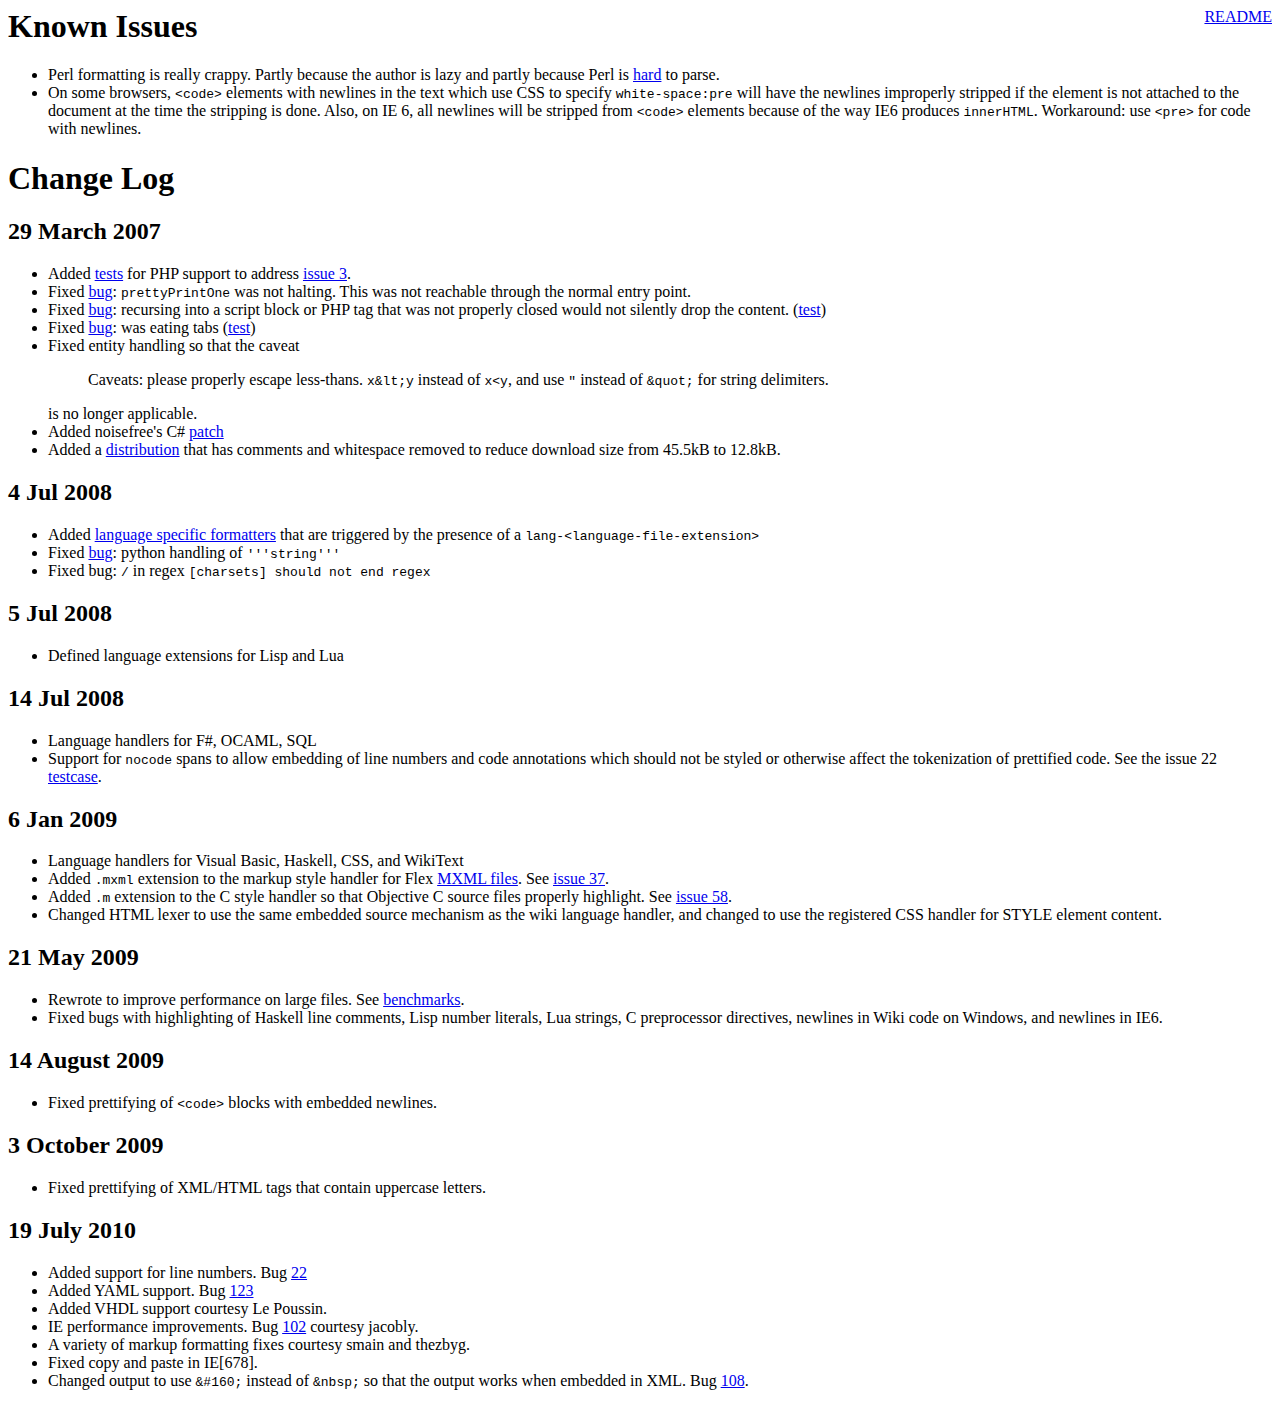
<file: docs/ru/assets/vendor/prettify/CHANGES.html>
<html>
  <head>
    <meta http-equiv="Content-Type" content="text/html; charset=UTF-8">
    <title>Change Log</title>
  </head>
  <body bgcolor="white">
    <a style="float:right" href="README.html">README</a>

    <h1>Known Issues</h1>
    <ul>
      <li>Perl formatting is really crappy.  Partly because the author is lazy and
      partly because Perl is
      <a href="http://www.perlmonks.org/?node_id=663393">hard</a> to parse.
      <li>On some browsers, <code>&lt;code&gt;</code> elements with newlines in the text
      which use CSS to specify <code>white-space:pre</code> will have the newlines
      improperly stripped if the element is not attached to the document at the time
      the stripping is done.  Also, on IE 6, all newlines will be stripped from
      <code>&lt;code&gt;</code> elements because of the way IE6 produces
      <code>innerHTML</code>.  Workaround: use <code>&lt;pre&gt;</code> for code with
      newlines.
    </ul>

    <h1>Change Log</h1>
    <h2>29 March 2007</h2>
    <ul>
      <li>Added <a href="tests/prettify_test.html#PHP">tests</a> for PHP support
        to address 
      <a href="http://code.google.com/p/google-code-prettify/issues/detail?id=3"
       >issue 3</a>.
      <li>Fixed
      <a href="http://code.google.com/p/google-code-prettify/issues/detail?id=6"
       >bug</a>: <code>prettyPrintOne</code> was not halting.  This was not
        reachable through the normal entry point.
      <li>Fixed
      <a href="http://code.google.com/p/google-code-prettify/issues/detail?id=4"
       >bug</a>: recursing into a script block or PHP tag that was not properly
        closed would not silently drop the content.
        (<a href="tests/prettify_test.html#issue4">test</a>)
      <li>Fixed
      <a href="http://code.google.com/p/google-code-prettify/issues/detail?id=8"
       >bug</a>: was eating tabs
        (<a href="tests/prettify_test.html#issue8">test</a>)
      <li>Fixed entity handling so that the caveat
        <blockquote>
          <p>Caveats: please properly escape less-thans.  <tt>x&amp;lt;y</tt>
          instead of <tt>x&lt;y</tt>, and use <tt>&quot;</tt> instead of 
          <tt>&amp;quot;</tt> for string delimiters.</p>
        </blockquote>
        is no longer applicable.
      <li>Added noisefree's C#
      <a href="http://code.google.com/p/google-code-prettify/issues/detail?id=4"
       >patch</a>
      <li>Added a <a href="http://google-code-prettify.googlecode.com/files/prettify-small.zip">distribution</a> that has comments and
        whitespace removed to reduce download size from 45.5kB to 12.8kB.
    </ul>
    <h2>4 Jul 2008</h2>
    <ul>
      <li>Added <a href="http://code.google.com/p/google-code-prettify/issues/detail?id=17">language specific formatters</a> that are triggered by the presence
      of a <code>lang-&lt;language-file-extension&gt;</code></li>
      <li>Fixed <a href="http://code.google.com/p/google-code-prettify/issues/detail?id=29">bug</a>: python handling of <code>'''string'''</code>
      <li>Fixed bug: <code>/</code> in regex <code>[charsets] should not end regex</code>
    </ul>
    <h2>5 Jul 2008</h2>
    <ul>
      <li>Defined language extensions for Lisp and Lua</code>
    </ul>
    <h2>14 Jul 2008</h2>
    <ul>
      <li>Language handlers for F#, OCAML, SQL</code>
      <li>Support for <code>nocode</code> spans to allow embedding of line
      numbers and code annotations which should not be styled or otherwise
      affect the tokenization of prettified code.
      See the issue 22
      <a href="tests/prettify_test.html#issue22">testcase</a>.</code>
    </ul>
    <h2>6 Jan 2009</h2>
    <ul>
      <li>Language handlers for Visual Basic, Haskell, CSS, and WikiText</li>
      <li>Added <tt>.mxml</tt> extension to the markup style handler for
        Flex <a href="http://en.wikipedia.org/wiki/MXML">MXML files</a>.  See
        <a
        href="http://code.google.com/p/google-code-prettify/issues/detail?id=37"
        >issue 37</a>.
      <li>Added <tt>.m</tt> extension to the C style handler so that Objective
        C source files properly highlight.  See
        <a
        href="http://code.google.com/p/google-code-prettify/issues/detail?id=58"
       >issue 58</a>.
      <li>Changed HTML lexer to use the same embedded source mechanism as the
        wiki language handler, and changed to use the registered
        CSS handler for STYLE element content.
    </ul>
    <h2>21 May 2009</h2>
    <ul>
      <li>Rewrote to improve performance on large files.
        See <a href="http://mikesamuel.blogspot.com/2009/05/efficient-parsing-in-javascript.html">benchmarks</a>.</li>
      <li>Fixed bugs with highlighting of Haskell line comments, Lisp
        number literals, Lua strings, C preprocessor directives,
        newlines in Wiki code on Windows, and newlines in IE6.</li>
    </ul>
    <h2>14 August 2009</h2>
    <ul>
      <li>Fixed prettifying of <code>&lt;code&gt;</code> blocks with embedded newlines.
    </ul>
    <h2>3 October 2009</h2>
    <ul>
      <li>Fixed prettifying of XML/HTML tags that contain uppercase letters.
    </ul>
    <h2>19 July 2010</h2>
    <ul>
      <li>Added support for line numbers.  Bug
        <a href="http://code.google.com/p/google-code-prettify/issues/detail?id=22"
         >22</a></li>
      <li>Added YAML support.  Bug
        <a href="http://code.google.com/p/google-code-prettify/issues/detail?id=123"
         >123</a></li>
      <li>Added VHDL support courtesy Le Poussin.</li>
      <li>IE performance improvements.  Bug
        <a href="http://code.google.com/p/google-code-prettify/issues/detail?id=102"
         >102</a> courtesy jacobly.</li>
      <li>A variety of markup formatting fixes courtesy smain and thezbyg.</li>
      <li>Fixed copy and paste in IE[678].
      <li>Changed output to use <code>&amp;#160;</code> instead of
        <code>&amp;nbsp;</code> so that the output works when embedded in XML.
        Bug
        <a href="http://code.google.com/p/google-code-prettify/issues/detail?id=108"
         >108</a>.</li>
    </ul>
  </body>
</html>
</file>
<file: docs/ru/assets/vendor/prettify/prettify-min.css>
.pln{color:#000}@media screen{.str{color:#080}.kwd{color:#008}.com{color:#800}.typ{color:#606}.lit{color:#066}.pun,.opn,.clo{color:#660}.tag{color:#008}.atn{color:#606}.atv{color:#080}.dec,.var{color:#606}.fun{color:red}}@media print,projection{.str{color:#060}.kwd{color:#006;font-weight:bold}.com{color:#600;font-style:italic}.typ{color:#404;font-weight:bold}.lit{color:#044}.pun,.opn,.clo{color:#440}.tag{color:#006;font-weight:bold}.atn{color:#404}.atv{color:#060}}pre.prettyprint{padding:2px;border:1px solid #888}ol.linenums{margin-top:0;margin-bottom:0}li.L0,li.L1,li.L2,li.L3,li.L5,li.L6,li.L7,li.L8{list-style-type:none}li.L1,li.L3,li.L5,li.L7,li.L9{background:#eee}
</file>
<file: docs/ru/assets/css/main.css>
/*
Font sizes for all selectors other than the body are given in percentages,
with 100% equal to 13px. To calculate a font size percentage, multiply the
desired size in pixels by 7.6923076923.

Here's a quick lookup table:

10px - 76.923%
11px - 84.615%
12px - 92.308%
13px - 100%
14px - 107.692%
15px - 115.385%
16px - 123.077%
17px - 130.769%
18px - 138.462%
19px - 146.154%
20px - 153.846%
*/

html {
    background: #fff;
    color: #333;
    overflow-y: scroll;
}

body {
    /*font: 13px/1.4 'Lucida Grande', 'Lucida Sans Unicode', 'DejaVu Sans', 'Bitstream Vera Sans', 'Helvetica', 'Arial', sans-serif;*/
    font: 13px/1.4 'Helvetica', 'Arial', sans-serif;
    margin: 0;
    padding: 0;
}

/* -- Links ----------------------------------------------------------------- */
a {
    color: #356de4;
    text-decoration: none;
}

.hidden {
    display: none;
}

a:hover { text-decoration: underline; }

/* "Jump to Table of Contents" link is shown to assistive tools, but hidden from
   sight until it's focused. */
.jump {
    position: absolute;
    padding: 3px 6px;
    left: -99999px;
    top: 0;
}

.jump:focus { left: 40%; }

/* -- Paragraphs ------------------------------------------------------------ */
p { margin: 1.3em 0; }
dd p, td p { margin-bottom: 0; }
dd p:first-child, td p:first-child { margin-top: 0; }

/* -- Headings -------------------------------------------------------------- */
h1, h2, h3, h4, h5, h6 {
    color: #D98527;/*was #f80*/
    font-family: 'Trebuchet MS', sans-serif;
    font-weight: bold;
    line-height: 1.1;
    margin: 1.1em 0 0.5em;
}

h1 {
    font-size: 184.6%;
    color: #30418C;
    margin: 0.75em 0 0.5em;
}

h2 {
    font-size: 153.846%;
    color: #E48A2B;
}

h3 { font-size: 138.462%; }

h4 {
    border-bottom: 1px solid #DBDFEA;
    color: #E48A2B;
    font-size: 115.385%;
    font-weight: normal;
    padding-bottom: 2px;
}

h5, h6 { font-size: 107.692%; }

/* -- Code and examples ----------------------------------------------------- */
code, kbd, pre, samp {
    font-family: Menlo, Monaco, 'DejaVu Sans Mono', 'Bitstream Vera Sans Mono', 'Courier New', Courier, monospace;
    font-size: 92.308%;
    line-height: 1.35;
}

p code, p kbd, p samp, li code {
    background: #FCFBFA;
    border: 1px solid #EFEEED;
    padding: 0 3px;
}

a code, a kbd, a samp,
pre code, pre kbd, pre samp,
table code, table kbd, table samp,
.intro code, .intro kbd, .intro samp,
.toc code, .toc kbd, .toc samp {
    background: none;
    border: none;
    padding: 0;
}

pre.code, pre.terminal, pre.cmd {
    overflow-x: auto;
    *overflow-x: scroll;
    padding: 0.3em 0.6em;
}

pre.code {
    background: #E1E1E1;
    border: 1px solid #EFEEED;
    border-left-width: 5px;
}

pre.terminal, pre.cmd {
    background: #F0EFFC;
    border: 1px solid #D0CBFB;
    border-left: 5px solid #D0CBFB;
}

/* Don't reduce the font size of <code>/<kbd>/<samp> elements inside <pre>
   blocks. */
pre code, pre kbd, pre samp { font-size: 100%; }

/* Used to denote text that shouldn't be selectable, such as line numbers or
   shell prompts. Guess which browser this doesn't work in. */
.noselect {
    -moz-user-select: -moz-none;
    -khtml-user-select: none;
    -webkit-user-select: none;
    -o-user-select: none;
    user-select: none;
}

/* -- Lists ----------------------------------------------------------------- */
dd { margin: 0.2em 0 0.7em 1em; }
dl { margin: 1em 0; }
dt { font-weight: bold; }

/* -- Tables ---------------------------------------------------------------- */
caption, th { text-align: left; }

table {
    border-collapse: collapse;
    width: 100%;
}

td, th {
    border: 1px solid #fff;
    padding: 5px 12px;
    vertical-align: top;
}

td { background: #E6E9F5; }
td dl { margin: 0; }
td dl dl { margin: 1em 0; }
td pre:first-child { margin-top: 0; }

th {
    background: #D2D7E6;/*#97A0BF*/
    border-bottom: none;
    border-top: none;
    color: #000;/*#FFF1D5*/
    font-family: 'Trebuchet MS', sans-serif;
    font-weight: bold;
    line-height: 1.3;
    white-space: nowrap;
}


/* -- Layout and Content ---------------------------------------------------- */
#doc {
    margin: auto;
    min-width: 1024px;
}

.content { padding: 0 20px 0 25px; }

.sidebar {
    padding: 0 15px 0 10px;
}
#bd {
    padding: 7px 0 130px;
    position: relative;
    width: 99%;
}

/* -- Table of Contents ----------------------------------------------------- */

/* The #toc id refers to the single global table of contents, while the .toc
   class refers to generic TOC lists that could be used throughout the page. */

.toc code, .toc kbd, .toc samp { font-size: 100%; }
.toc li { font-weight: bold; }
.toc li li { font-weight: normal; }

/* -- Intro and Example Boxes ----------------------------------------------- */
/*
.intro, .example { margin-bottom: 2em; }
.example {
    -moz-border-radius: 4px;
    -webkit-border-radius: 4px;
    border-radius: 4px;
    -moz-box-shadow: 0 0 5px #bfbfbf;
    -webkit-box-shadow: 0 0 5px #bfbfbf;
    box-shadow: 0 0 5px #bfbfbf;
    padding: 1em;
}
.intro {
    background: none repeat scroll 0 0 #F0F1F8; border: 1px solid #D4D8EB; padding: 0 1em;
}
*/

/* -- Other Styles ---------------------------------------------------------- */

/* These are probably YUI-specific, and should be moved out of Selleck's default
   theme. */

.button {
    border: 1px solid #dadada;
    -moz-border-radius: 3px;
    -webkit-border-radius: 3px;
    border-radius: 3px;
    color: #444;
    display: inline-block;
    font-family: Helvetica, Arial, sans-serif;
    font-size: 92.308%;
    font-weight: bold;
    padding: 4px 13px 3px;
    -moz-text-shadow: 1px 1px 0 #fff;
    -webkit-text-shadow: 1px 1px 0 #fff;
    text-shadow: 1px 1px 0 #fff;
    white-space: nowrap;

    background: #EFEFEF; /* old browsers */
    background: -moz-linear-gradient(top, #f5f5f5 0%, #efefef 50%, #e5e5e5 51%, #dfdfdf 100%); /* firefox */
    background: -webkit-gradient(linear, left top, left bottom, color-stop(0%,#f5f5f5), color-stop(50%,#efefef), color-stop(51%,#e5e5e5), color-stop(100%,#dfdfdf)); /* webkit */
    filter: progid:DXImageTransform.Microsoft.gradient( startColorstr='#f5f5f5', endColorstr='#dfdfdf',GradientType=0 ); /* ie */
}

.button:hover {
    border-color: #466899;
    color: #fff;
    text-decoration: none;
    -moz-text-shadow: 1px 1px 0 #222;
    -webkit-text-shadow: 1px 1px 0 #222;
    text-shadow: 1px 1px 0 #222;

    background: #6396D8; /* old browsers */
    background: -moz-linear-gradient(top, #6396D8 0%, #5A83BC 50%, #547AB7 51%, #466899 100%); /* firefox */
    background: -webkit-gradient(linear, left top, left bottom, color-stop(0%,#6396D8), color-stop(50%,#5A83BC), color-stop(51%,#547AB7), color-stop(100%,#466899)); /* webkit */
    filter: progid:DXImageTransform.Microsoft.gradient( startColorstr='#6396D8', endColorstr='#466899',GradientType=0 ); /* ie */
}

.newwindow { text-align: center; }

.header .version em {
    display: block;
    text-align: right;
}


#classdocs .item {
    border-bottom: 1px solid #466899;
    margin: 1em 0;
    padding: 1.5em;
}

#classdocs .item .params p,
    #classdocs .item .returns p,{
    display: inline;
}

#classdocs .item em code, #classdocs .item em.comment {
    color: green;
}

#classdocs .item em.comment a {
    color: green;
    text-decoration: underline;
}

#classdocs .foundat {
    font-size: 11px;
    font-style: normal;
}

.attrs .emits {
    margin-left: 2em;
    padding: .5em;
    border-left: 1px dashed #ccc;
}

abbr {
    border-bottom: 1px dashed #ccc;
    font-size: 80%;
    cursor: help;
}

.prettyprint li.L0, 
.prettyprint li.L1, 
.prettyprint li.L2, 
.prettyprint li.L3, 
.prettyprint li.L5, 
.prettyprint li.L6, 
.prettyprint li.L7, 
.prettyprint li.L8 {
    list-style: decimal;
}

ul li p {
    margin-top: 0;
}

.method .name {
    font-size: 110%;
}

.apidocs .methods .extends .method,
.apidocs .properties .extends .property,
.apidocs .attrs .extends .attr,
.apidocs .events .extends .event {
    font-weight: bold;
}

.apidocs .methods .extends .inherited,
.apidocs .properties .extends .inherited,
.apidocs .attrs .extends .inherited,
.apidocs .events .extends .inherited {
    font-weight: normal;
}

#hd {
    background: whiteSmoke;
    background: -moz-linear-gradient(top,#DCDBD9 0,#F6F5F3 100%);
    background: -webkit-gradient(linear,left top,left bottom,color-stop(0%,#DCDBD9),color-stop(100%,#F6F5F3));
    filter: progid:DXImageTransform.Microsoft.gradient(startColorstr='#dcdbd9',endColorstr='#F6F5F3',GradientType=0);
    border-bottom: 1px solid #DFDFDF;
    padding: 0 15px 1px 20px;
    margin-bottom: 15px;
}

#hd img {
    margin-right: 10px;
    vertical-align: middle;
}


/* -- API Docs CSS ---------------------------------------------------------- */

/*
This file is organized so that more generic styles are nearer the top, and more
specific styles are nearer the bottom of the file. This allows us to take full
advantage of the cascade to avoid redundant style rules. Please respect this
convention when making changes.
*/

/* -- Generic TabView styles ------------------------------------------------ */

/*
These styles apply to all API doc tabviews. To change styles only for a
specific tabview, see the other sections below.
*/

.yui3-js-enabled .apidocs .tabview {
    visibility: hidden; /* Hide until the TabView finishes rendering. */
    _visibility: visible;
}

.apidocs .tabview.yui3-tabview-content { visibility: visible; }
.apidocs .tabview .yui3-tabview-panel { background: #fff; }

/* -- Generic Content Styles ------------------------------------------------ */

/* Headings */
h2, h3, h4, h5, h6 {
    border: none;
    color: #30418C;
    font-weight: bold;
    text-decoration: none;
}

.link-docs {
    float: right;
    font-size: 15px;
    margin: 4px 4px 6px;
    padding: 6px 30px 5px;
}

.apidocs { zoom: 1; }

/* Generic box styles. */
.apidocs .box {
    border: 1px solid;
    border-radius: 3px;
    margin: 1em 0;
    padding: 0 1em;
}

/* A flag is a compact, capsule-like indicator of some kind. It's used to
   indicate private and protected items, item return types, etc. in an
   attractive and unobtrusive way. */
.apidocs .flag {
    background: #bababa;
    border-radius: 3px;
    color: #fff;
    font-size: 11px;
    margin: 0 0.5em;
    padding: 2px 4px 1px;
}

/* Class/module metadata such as "Uses", "Extends", "Defined in", etc. */
.apidocs .meta {
    background: #f9f9f9;
    border-color: #efefef;
    color: #555;
    font-size: 11px;
    padding: 3px 6px;
}

.apidocs .meta p { margin: 0; }

/* Deprecation warning. */
.apidocs .box.deprecated,
.apidocs .flag.deprecated {
    background: #fdac9f;
    border: 1px solid #fd7775;
}

.apidocs .box.deprecated p { margin: 0.5em 0; }
.apidocs .flag.deprecated { color: #333; }

/* Module/Class intro description. */
.apidocs .intro {
    background: #f0f1f8;
    border-color: #d4d8eb;
}

/* Loading spinners. */
#bd.loading .apidocs,
#api-list.loading .yui3-tabview-panel {
    background: #fff url(../img/spinner.gif) no-repeat center 70px;
    min-height: 150px;
}

#bd.loading .apidocs .content,
#api-list.loading .yui3-tabview-panel .apis {
    display: none;
}

.apidocs .no-visible-items { color: #666; }

/* Generic inline list. */
.apidocs ul.inline {
    display: inline;
    list-style: none;
    margin: 0;
    padding: 0;
}

.apidocs ul.inline li { display: inline; }

/* Comma-separated list. */
.apidocs ul.commas li:after { content: ','; }
.apidocs ul.commas li:last-child:after { content: ''; }

/* Keyboard shortcuts. */
kbd .cmd { font-family: Monaco, Helvetica; }

/* -- Generic Access Level styles ------------------------------------------- */
.apidocs .item.protected,
.apidocs .item.private,
.apidocs .index-item.protected,
.apidocs .index-item.deprecated,
.apidocs .index-item.private {
    display: none;
}

.show-deprecated .item.deprecated,
.show-deprecated .index-item.deprecated,
.show-protected .item.protected,
.show-protected .index-item.protected,
.show-private .item.private,
.show-private .index-item.private {
    display: block;
}

.hide-inherited .item.inherited,
.hide-inherited .index-item.inherited {
    display: none;
}

/* -- Generic Item Index styles --------------------------------------------- */
.apidocs .index { margin: 1.5em 0 3em; }

.apidocs .index h3 {
    border-bottom: 1px solid #efefef;
    color: #333;
    font-size: 13px;
    margin: 2em 0 0.6em;
    padding-bottom: 2px;
}

.apidocs .index .no-visible-items { margin-top: 2em; }

.apidocs .index-list {
    border-color: #efefef;
    font-size: 16px;
    list-style: none;
    margin: 0;
    padding: 0;
    -moz-column-count: 4;
    -moz-column-gap: 10px;
    -moz-column-width: 170px;
    -ms-column-count: 4;
    -ms-column-gap: 10px;
    -ms-column-width: 170px;
    -o-column-count: 4;
    -o-column-gap: 10px;
    -o-column-width: 170px;
    -webkit-column-count: 4;
    -webkit-column-gap: 10px;
    -webkit-column-width: 170px;
    column-count: 4;
    column-gap: 10px;
    column-width: 170px;
}

.apidocs .no-columns .index-list {
    -moz-column-count: 1;
    -ms-column-count: 1;
    -o-column-count: 1;
    -webkit-column-count: 1;
    column-count: 1;
}

.apidocs .index-item { white-space: nowrap; }

.apidocs .index-item .flag {
    background: none;
    border: none;
    color: #afafaf;
    display: inline;
    margin: 0 0 0 0.2em;
    padding: 0;
}

/* -- Generic API item styles ----------------------------------------------- */
.apidocs .args {
    display: inline;
    margin: 0 0.5em;
}

.apidocs .flag.chainable { background: #46ca3b; }
.apidocs .flag.protected { background: #9b86fc; }
.apidocs .flag.private { background: #fd6b1b; }
.apidocs .flag.async { background: #356de4; }
.apidocs .flag.required { background: #e60923; }

.apidocs .item {
    border-bottom: 1px solid #efefef;
    margin: 1.5em 0 2em;
    padding-bottom: 2em;
}

.apidocs .item h4,
.apidocs .item h5,
.apidocs .item h6 {
    color: #333;
    font-family: inherit;
    font-size: 100%;
}

.apidocs .item .description p,
.apidocs .item pre.code {
    margin: 1em 0 0;
}

.apidocs .item .meta {
    background: none;
    border: none;
    padding: 0;
}

.apidocs .item .name {
    display: inline;
    font-size: 20px;
}

.apidocs .item .type,
.apidocs .item .type a,
.apidocs .returns-inline {
    color: #555;
}

.apidocs .item .type,
.apidocs .returns-inline {
    font-size: 11px;
    margin: 0 0 0 0;
}

.apidocs .item .type a { border-bottom: 1px dotted #afafaf; }
.apidocs .item .type a:hover { border: none; }

/* -- Item Parameter List --------------------------------------------------- */
.apidocs .params-list {
    list-style: square;
    margin: 1em 0 0 2em;
    padding: 0;
}

.apidocs .param { margin-bottom: 1em; }

.apidocs .param .type,
.apidocs .param .type a {
    color: #666;
}

.apidocs .param .type {
    margin: 0 0 0 0.5em;
    *margin-left: 0.5em;
}

.apidocs .param-name { font-weight: bold; }

/* -- Item "Emits" block ---------------------------------------------------- */
.apidocs .item .emits {
    background: #f9f9f9;
    border-color: #eaeaea;
}

/* -- Item "Returns" block -------------------------------------------------- */
.apidocs .item .returns .type,
.apidocs .item .returns .type a {
    font-size: 100%;
    margin: 0;
}

/* -- Class Constructor block ----------------------------------------------- */
.apidocs .constructor .item {
    border: none;
    padding-bottom: 0;
}

/* -- File Source View ------------------------------------------------------ */
.apidocs .file pre.code,
#doc .apidocs .file pre.prettyprint {
    background: inherit;
    border: none;
    overflow: visible;
    padding: 0;
}

.apidocs .L0,
.apidocs .L1,
.apidocs .L2,
.apidocs .L3,
.apidocs .L4,
.apidocs .L5,
.apidocs .L6,
.apidocs .L7,
.apidocs .L8,
.apidocs .L9 {
    background: inherit;
}

/* -- Submodule List -------------------------------------------------------- */
.apidocs .module-submodule-description {
    font-size: 12px;
    margin: 0.3em 0 1em;
}

.apidocs .module-submodule-description p:first-child { margin-top: 0; }

/* -- Sidebar TabView ------------------------------------------------------- */
#api-tabview { margin-top: 0.6em; }

#api-tabview-filter,
#api-tabview-panel {
    border: 1px solid #dfdfdf;
}

#api-tabview-filter {
    border-bottom: none;
    border-top: none;
    padding: 0.6em 10px 0 10px;
}

#api-tabview-panel { border-top: none; }
#api-filter { width: 97%; }

/* -- Content TabView ------------------------------------------------------- */
#classdocs .yui3-tabview-panel { border: none; }

/* -- Source File Contents -------------------------------------------------- */
.prettyprint li.L0,
.prettyprint li.L1,
.prettyprint li.L2,
.prettyprint li.L3,
.prettyprint li.L5,
.prettyprint li.L6,
.prettyprint li.L7,
.prettyprint li.L8 {
    list-style: decimal;
}

/* -- API options ----------------------------------------------------------- */
#api-options {
    font-size: 11px;
    margin-top: 2.2em;
    position: absolute;
    right: 1.5em;
}

/*#api-options label { margin-right: 0.6em; }*/

/* -- API list -------------------------------------------------------------- */
#api-list {
    margin-top: 1.5em;
    *zoom: 1;
}

.apis {
    font-size: 12px;
    line-height: 1.4;
    list-style: none;
    margin: 0;
    padding: 0.5em 0 0.5em 0.4em;
}

.apis a {
    border: 1px solid transparent;
    display: block;
    margin: 0 0 0 -4px;
    padding: 1px 4px 0;
    text-decoration: none;
    _border: none;
    _display: inline;
}

.apis a:hover,
.apis a:focus {
    background: #E8EDFC;
    background: -moz-linear-gradient(top, #e8edfc 0%, #becef7 100%);
    background: -webkit-gradient(linear, left top, left bottom, color-stop(0%,#E8EDFC), color-stop(100%,#BECEF7));
    border-color: #AAC0FA;
    border-radius: 3px;
    color: #333;
    outline: none;
}

.api-list-item a:hover,
.api-list-item a:focus {
    font-weight: bold;
    text-shadow: 1px 1px 1px #fff;
}

.apis .message { color: #888; }
.apis .result a { padding: 3px 5px 2px; }

.apis .result .type {
    right: 4px;
    top: 7px;
}

.api-list-item .yui3-highlight {
    font-weight: bold;
}
</file>
